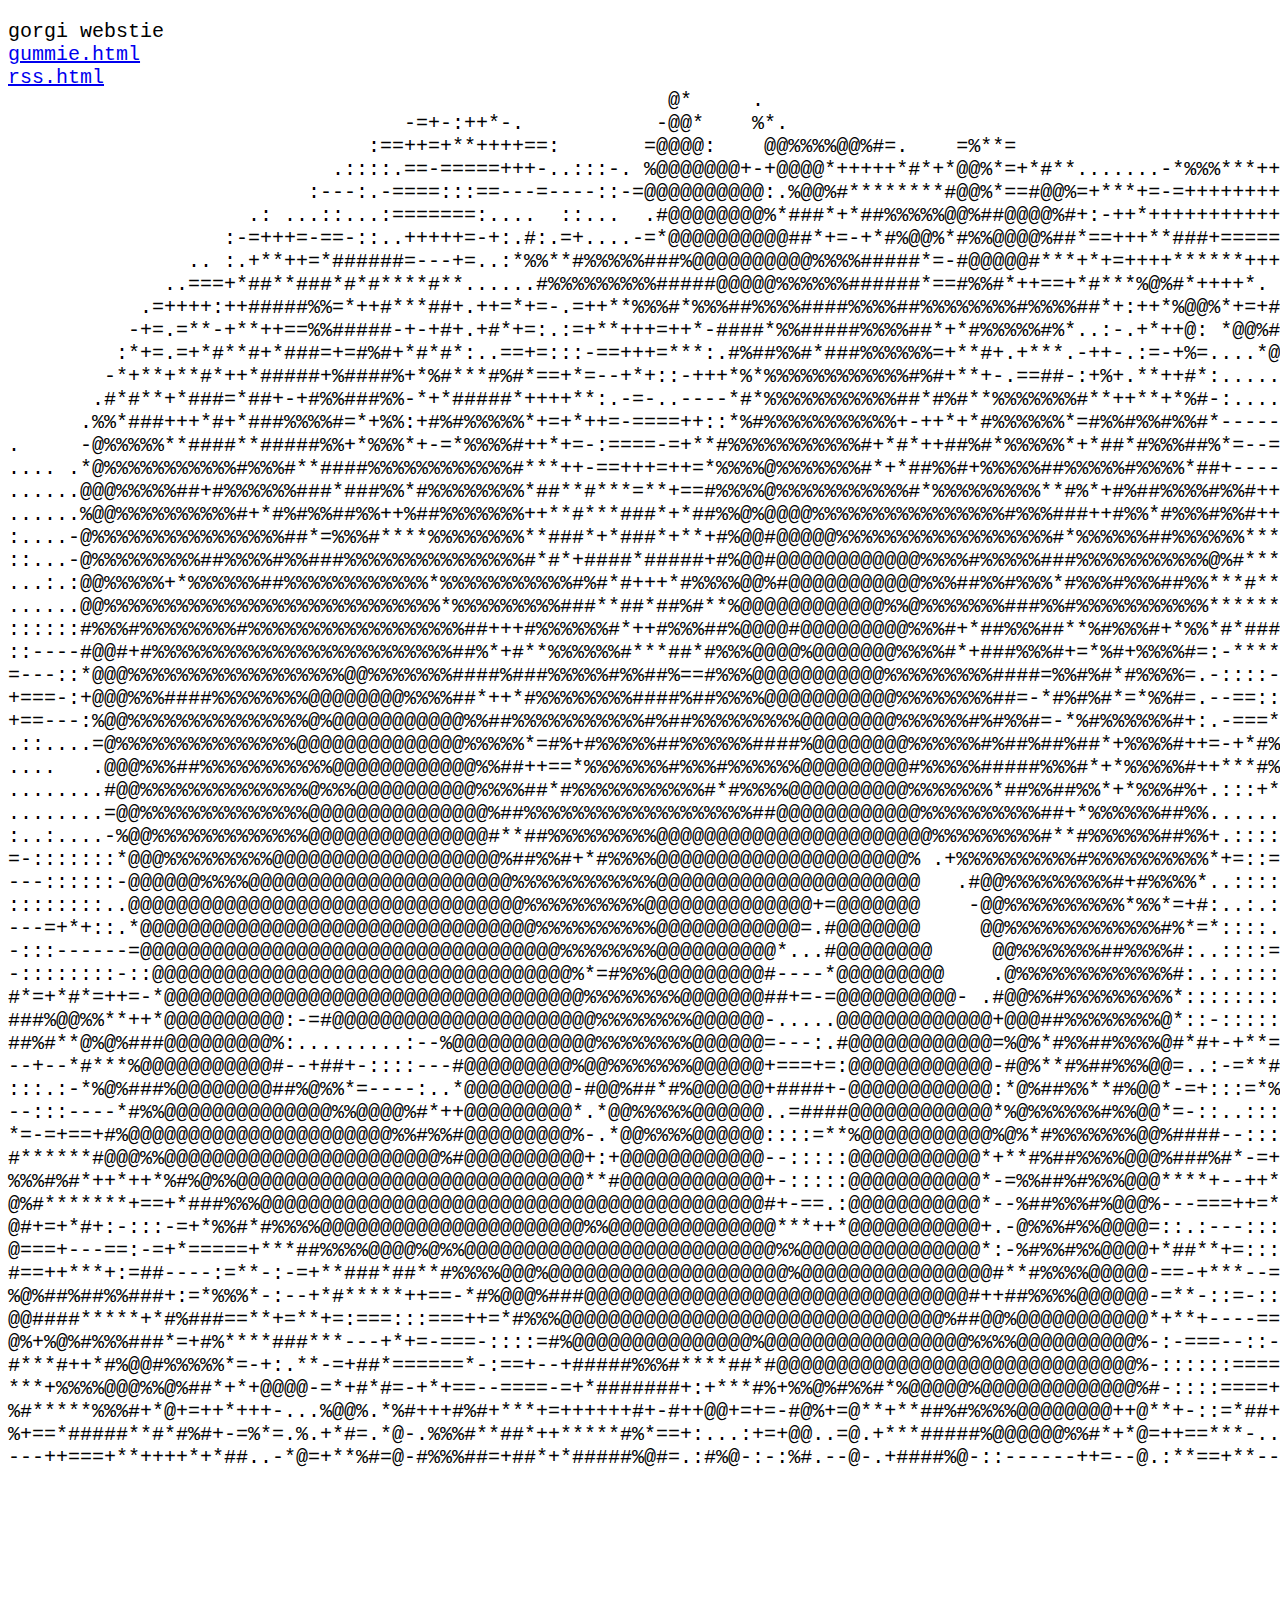
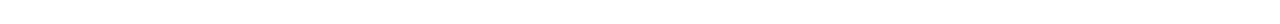
<file: index.html>
<!DOCTYPE html>
<html lang="en">
<head>
    <meta charset="UTF-8">
    <meta http-equiv="X-UA-Compatible" content="IE=edge">
    <meta name="viewport" content="width=device-width, initial-scale=1.0">
    <link rel="stylesheet" href="main.css">
    <title>gorig homepage</title>
</head>
<pre>
<span><a>gorgi webstie</a>                                                                                                                     </span>
<span><a href="gummie.html">gummie.html</a>                                                                                                                          </span>
<span><a href="rss.html">rss.html</a>                                                                                                                          </span>
<span>                                                       @*     .                                                                   </span>
<span>                                 -=+-:++*-.           -@@*    %*.                                               ..-+###*.         </span>
<span>                              :==++=+**++++==:       =@@@@:    @@%%%%@@%#=.    =%**=                      .:+*#**+==**#-          </span>
<span>                           .::::.==-=====+++-..:::-. %@@@@@@@+-+@@@@*+++++*#*+*@@%*=+*#**.......-*%%%***++********###+.           </span>
<span>                         :---:.-====:::==---=----::-=@@@@@@@@@@:.%@@%#********#@@%*==#@@%=+***+=-=+++++++++****+*+**.             </span>
<span>                    .: ...::...:=======:....  ::...  .#@@@@@@@@%*###*+*##%%%%%@@%##@@@@%#+:-++*+++++++++++====++++:           ....</span>
<span>                  :-=+++=-==-::..+++++=-+:.#:.=+....-=*@@@@@@@@@@##*+=-+*#%@@%*#%%@@@@%##*==+++**###+======++++++**##**+       .::</span>
<span>               .. :.+**++=*######=---+=..:*%%**#%%%%%###%@@@@@@@@@@%%%%#####*=-#@@@@@#***+*+=++++******++++**+*+******+-...:......</span>
<span>             ..===+*##**###*#*#****#**......#%%%%%%%%%#####@@@@@%%%%%%######*==#%%#*++==+*#***%@%#*++++*.      .........::...:::::</span>
<span>           .=++++:++#####%%=*++#***##+.++=*+=-.=++**%%%#*%%%##%%%%####%%%%##%%%%%%%%#%%%%##*+:++*%@@%*+=+##-.  .......:::::::::::-</span>
<span>          -+=.=**-+**++==%%#####-+-+#+.+#*+=:.:=+**+++=++*-####*%%#####%%%%##*+*#%%%%%#%*..:-.+*++@: *@@%####%#+-...:::::-::::::--</span>
<span>         :*+=.=+*#**#+*###=+=#%#+*#*#*:..==+=:::-==+++=***:.#%##%%#*###%%%%%%=+**#+.+***.-++-.:=-+%=....*@@@@@###**+=++=::----===+</span>
<span>        -*+**+**#*++*#####+%####%+*%#***#%#*==+*=--+*+::-+++*%*%%%%%%%%%%%%#%#+**+-.==##-:+%+.**++#*:.....:+@@@@@@%##+-::---==++==</span>
<span>       .#*#**+*###=*##+-+#%%###%%-*+*#####*++++**:.-=-..----*#*%%%%%%%%%%%##*#%#**%%%%%%%#**++**+*%#-:.......::..::::-:::-===+++==</span>
<span>      .%%*###+++*#+*###%%%%#=*+%%:+#%#%%%%%*+=+*++=-====++::*%#%%%%%%%%%%%+-++*+*#%%%%%%*=#%%#%%#%%#*------::---:::-----=+++++++++</span>
<span>.     -@%%%%%**####**#####%%+*%%%*+-=*%%%%#++*+=-:====-=+**#%%%%%%%%%%%#+*#*++##%#*%%%%%*+*##*#%%%##%*=--==----==--:::==++++++++++</span>
<span>.... .*@%%%%%%%%%%%#%%%#**####%%%%%%%%%%%%#***++-==+++=++=*%%%%@%%%%%%%#*+*##%%#+%%%%%##%%%%%#%%%%*##+------:-=========+++++++++++</span>
<span>......@@@%%%%%##+#%%%%%%###*###%%*#%%%%%%%%*##**#***=**+==#%%%%@%%%%%%%%%%%#*%%%%%%%%%**#%*+#%##%%%%#%%#++++++==========+++++++***</span>
<span>......%@@%%%%%%%%%%#+*#%#%%##%%++%##%%%%%%%++**#***###*+*##%%@%@@@@%%%%%%%%%%%%%%%%#%%%###++#%%*#%%%#%%#++**+==+====++++*++*+++***</span>
<span>:....-@%%%%%%%%%%%%%%%%##*=%%%#****%%%%%%%%**###*+*###*+**+#%@@#@@@@@%%%%%%%%%%%%%%%%%%#*%%%%%%##%%%%%%*******+===++***+++++*+****</span>
<span>::...-@%%%%%%%%%##%%%%#%%###%%%%%%%%%%%%%%%#*#*+####*#####+#%@@#@@@@@@@@@@@@%%%%#%%%%%###%%%%%%%%%%%@%#***********++****+****##%%#</span>
<span>...:.:@@%%%%%+*%%%%%%##%%%%%%%%%%%%*%%%%%%%%%%%#%#*#+++*#%%%%@@%#@@@@@@@@@@@%%%##%%#%%%*#%%%#%%%##%%***#**++++************#####%%#</span>
<span>......@@%%%%%%%%%%%%%%%%%%%%%%%%%%%%*%%%%%%%%%###**##*##%#**%@@@@@@@@@@@@%%@%%%%%%%###%%#%%%%%%%%%%%*****************####%%#****++</span>
<span>::::::#%%%#%%%%%%%%#%%%%%%%%%%%%%%%%%%##+++#%%%%%%#*++#%%%##%@@@@#@@@@@@@@@%%%#+*##%%%##**%#%%%#+*%%*#*####*+++*******###%%*==---:</span>
<span>::----#@@#+#%%%%%%%%%%%%%%%%%%%%%%%%%##%*+#**%%%%%%#***##*#%%%@@@@%@@@@@@@%%%%#*+###%%%#+=*%#+%%%%#=:-****#+=+*###**==*#***=======</span>
<span>=---::*@@@%%%%%%%%%%%%%%%%%%@@%%%%%%%####%###%%%%%#%%##%==#%%%@@@@@@@@@@@%%%%%%%%%####=%%#%#*#%%%%=.-::::-++++==+*%%==+++--======*</span>
<span>+===-:+@@@%%%####%%%%%%%%@@@@@@@@%%%%##*++*#%%%%%%%%####%##%%%%@@@@@@@@@@@%%%%%%%%##=-*#%#%#*=*%%#=.--==::=*#***+=+=-====-----**#%</span>
<span>+==---:%@@%%%%%%%%%%%%%%%@%@@@@@@@@@@@%%##%%%%%%%%%%%#%##%%%%%%%%%@@@@@@@@%%%%%%#%#%%#=-*%#%%%%%%#+:.-===***##%%#+::===-:::---*#@@</span>
<span>.::....=@%%%%%%%%%%%%%%%@@@@@@@@@@@@@@%%%%%*=#%+#%%%%%##%%%%%%####%@@@@@@@@%%%%%%#%##%##%##*+%%%%#++=-+*#%%%%%@%+=--==-:::::=*%@%%</span>
<span>....   .@@@%%%##%%%%%%%%%%%@@@@@@@@@@@@%%##++==*%%%%%%%#%%%#%%%%%%@@@@@@@@@#%%%%%#####%%%#*+*%%%%%#++***#%@@@@@@%+++****===--=*@@@</span>
<span>........#@@%%%%%%%%%%%%%%@%%%@@@@@@@@@@%%%%##*#%%%%%%%%%%%#*#%%%%@@@@@@@@@@%%%%%%%*##%%##%%*+*%%%#%+.:::+*+====+=--:::::::::::=*#@</span>
<span>........=@@%%%%%%%%%%%%%%@@@@@@@@@@@@@@@%##%%%%%%%%%%%%%%%%%%%##@@@@@@@@@@@@%%%%%%%%%%##+*%%%%%%##%%........::..::::::.::.::::::::</span>
<span>:..:....-%@@%%%%%%%%%%%%%@@@@@@@@@@@@@@@#**##%%%%%%%%%@@@@@@@@@@@@@@@@@@@@@@@%%%%%%%%%#**#%%%%%%##%%+.::::::.:::::.:::::::::::::::</span>
<span>=-:::::::*@@@%%%%%%%%%@@@@@@@@@@@@@@@@@@@%##%%#+*#%%%%@@@@@@@@@@@@@@@@@@@@@% .+%%%%%%%%%%#%%%%%%%%%%*+=::==::::::==+===-------::::</span>
<span>---::::::-@@@@@@%%%%@@@@@@@@@@@@@@@@@@@@@@%%%%%%%%%%%%@@@@@@@@@@@@@@@@@@@@@@   .#@@%%%%%%%%%#+#%%%%*..::::.:-:-=-==+***##****+++**</span>
<span>::::::::..@@@@@@@@@@@@@@@@@@@@@@@@@@@@@@@@@%%%%%%%%%%@@@@@@@@@@@@@@+=@@@@@@@    -@@%%%%%%%%%%*%%*=+#:..:.:-:..::::......::..::::::</span>
<span>---=+*+::.*@@@@@@@@@@@@@@@@@@@@@@@@@@@@@@@@@%%%%%%%%%%@@@@@@@@@@@@=.#@@@@@@@     @@%%%%%%%%%%%%%#%*=*::::.::::::::::---:::-=-:::::</span>
<span>-:::------=@@@@@@@@@@@@@@@@@@@@@@@@@@@@@@@@@@@%%%%%%%%@@@@@@@@@@*...#@@@@@@@@     @@%%%%%%%##%%%%#:..::::=+=*+=+++=-:=#+::::::.:::</span>
<span>-::::::::-::@@@@@@@@@@@@@@@@@@@@@@@@@@@@@@@@@@@%*=#%%%@@@@@@@@@#----*@@@@@@@@@    .@%%%%%%%%%%%%%#:.:.:::::::::::::::..::::::-++=:</span>
<span>#*=+*#*=++=-*@@@@@@@@@@@@@@@@@@@@@@@@@@@@@@@@@@@%%%%%%%%@@@@@@@##+=-=@@@@@@@@@@- .#@@%%#%%%%%%%%%*:::::::::=+-:::::::::----::::-::</span>
<span>###%@@%%**++*@@@@@@@@@@:-=#@@@@@@@@@@@@@@@@@@@@@@%%%%%%%%@@@@@@-.....@@@@@@@@@@@@@+@@@##%%%%%%%%@*::-:::::::::::::::::::-::::::--:</span>
<span>##%#**@%@%###@@@@@@@@@%:.........:--%@@@@@@@@@@@@%%%%%%%%@@@@@@=---:.#@@@@@@@@@@@@=%@%*#%%##%%%%@#*#+-+**=-::::-=-::::---::-::::-:</span>
<span>--+--*#***%@@@@@@@@@@@#--+##+-::::---#@@@@@@@@@%@@%%%%%%%@@@@@@+===+=:@@@@@@@@@@@@-#@%**#%##%%%@@=..:-=**#+---=*+--++++++=:--=+--+</span>
<span>:::.:-*%@%###%@@@@@@@@##%@%%*=----:..*@@@@@@@@@-#@@%##*#%@@@@@@+####+-@@@@@@@@@@@@:*@%##%%**#%@@*-=+:::=*%#-::----+##-:=++=:-::=#+</span>
<span>--:::----*#%%@@@@@@@@@@@@@@%%@@@@%#*++@@@@@@@@@*.*@@%%%%%@@@@@@..=####@@@@@@@@@@@@*%@%%%%%%#%%@@*=-::..:::..:--===:.::::.....:::.:</span>
<span>*=-=+==+#%@@@@@@@@@@@@@@@@@@@@@@%%#%%#@@@@@@@@@%-.*@@%%%%@@@@@@::::=**%@@@@@@@@@@@%@%*#%%%%%%%@@%####--:::---=++=---::-++::...::::</span>
<span>#******#@@@%%@@@@@@@@@@@@@@@@@@@@@@@%#@@@@@@@@@@+:+@@@@@@@@@@@@--:::::@@@@@@@@@@@*+**#%##%%%%@@@%###%#*-=+++++**+::::-++++==**####</span>
<span>%%%#%#*++*++*%#%@%%@@@@@@@@@@@@@@@@@@@@@@@@@@@@@**#@@@@@@@@@@@@+-:::::@@@@@@@@@@@*-=%%##%#%%%@@@****+--++*****-.-+==*##-:=+*#**+++</span>
<span>@%#*******+==+*###%%%@@@@@@@@@@@@@@@@@@@@@@@@@@@@@@@@@@@@@@@@@@#+-==.:@@@@@@@@@@@*--%##%%%#%@@@%---===++=*#%#%%*=-=*%@%*=#%%#*####</span>
<span>@#+=+*#+:-:::-=+*%%#*#%%%%@@@@@@@@@@@@@@@@@@@@@@%%@@@@@@@@@@@@@@***++*@@@@@@@@@@@+.-@%%%#%%@@@@=::.:---:::#**##**###*+++*#**+:+##=</span>
<span>@===+---==:-=+*=====+***##%%%%@@@@%@%%@@@@@@@@@@@@@@@@@@@@@@@@@@%%@@@@@@@@@@@@@@@*:-%#%%#%%@@@@+*##**+=:::--::++**=:=--===+-::#*++</span>
<span>#==++***+:=##----:=**-:-=+**###*##**#%%%%@@@%@@@@@@@@@@@@@@@@@@@@%@@@@@@@@@@@@@@@@#**#%%%%@@@@@-==-+***--=+=:::::::::==--:::--:..:</span>
<span>%@%##%##%%###+:=*%%%*-:--+*#*****++==-*#%@@@%###@@@@@@@@@@@@@@@@@@@@@@@@@@@@@@@@#++##%%%%@@@@@@-=**-::=-:::::::--=====++-:::::.:::</span>
<span>@@####*****+*#%###==**+=**+=:===:::===++=*#%%%@@@@@@@@@@@@@@@@@@@@@@@@@@@@@@@@%##@@%@@@@@@@@@@@*+**+----======+++##=-::::====-::::</span>
<span>@%+%@%#%%%###*=+#%****###***---+*+=-===-::::=#%@@@@@@@@@@@@@@@%@@@@@@@@@@@@@@@@@%%%%@@@@@@@@@@%-:-===--::-==+++++*::=======+++++++</span>
<span>#***#++*#%@@#%%%%%*=-+:.**-=+##*======*-:==+--+#####%%%#****##*#@@@@@@@@@@@@@@@@@@@@@@@@@@@@@@%-::::::====*#####*=+##***+::+*##*++</span>
<span>***+%%%%@@@%%@%##*+*+@@@@-=*+#*#=-+*+==--====-=+*#######+:+***#%+%%@%#%%#*%@@@@@%@@@@@@@@@@@@@%#-::::====+#%@%%%%###%%@@@#+=+#+===</span>
<span>%#*****%%%#+*@+=++*+++-...%@@%.*%#+++#%#+***+=++++++#+-#++@@+=+=-#@%+=@**+**##%#%%%%@@@@@@@@++@**+-::=*##++#@@%@@%*#@@@@@@%%%@@@%#</span>
<span>%+==*#####**#*#%#+-=%*=.%.+*#=.*@-.%%%#**##*++*****#%*==+:...:+=+@@..=@.+***#####%@@@@@@%%#*+*@=++==***-...+@@@@@@%%%@@@%%%#%%%#%%</span>
<span>---++===+**++++*+*##..-*@=+**%#=@-#%%%##=+##*+*#####%@#=.:#%@-:-:%#.--@-.+####%@-::------++=--@.:**==+**--::::::::-=-..=#:.:=-+#%%</span>
<span>                                                                                                                                  </span>
<span>                                                                                                                                  </span>
<span>                                                                                                                                  </span>
</pre>
</html>
</file>
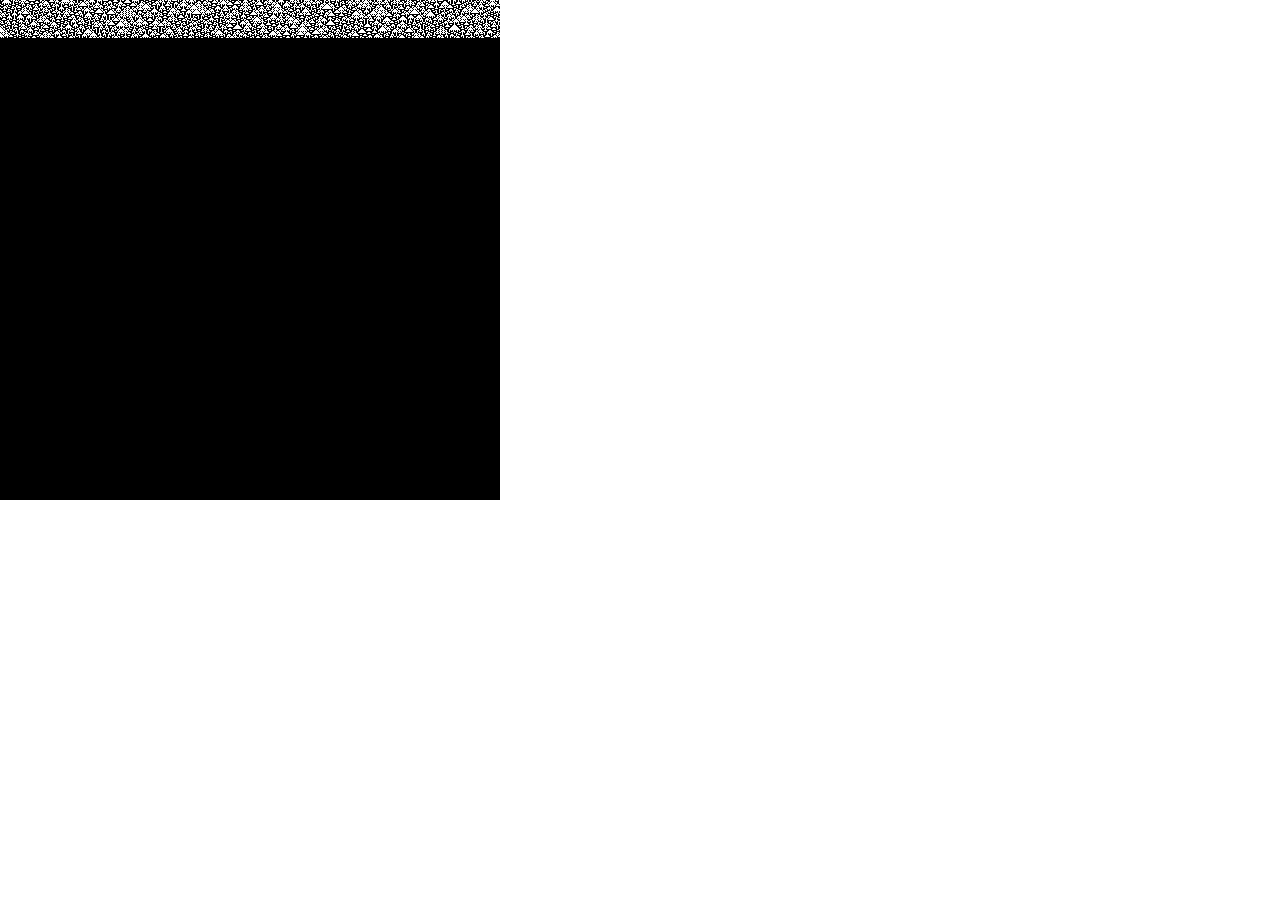
<file: atoumata/index.html>
<!DOCTYPE html>
<html lang="en">
  <head>
    <meta charset="utf-8" />
    <meta name="viewport" content="width=device-width, initial-scale=1.0">

    <title>Sketch</title>

    <link rel="stylesheet" type="text/css" href="style.css">

    <script src="libraries/p5.min.js"></script>
    <script src="libraries/p5.sound.min.js"></script>
  </head>

  <body>
    <script src="sketch.js"></script>
  </body>
</html>
</file>
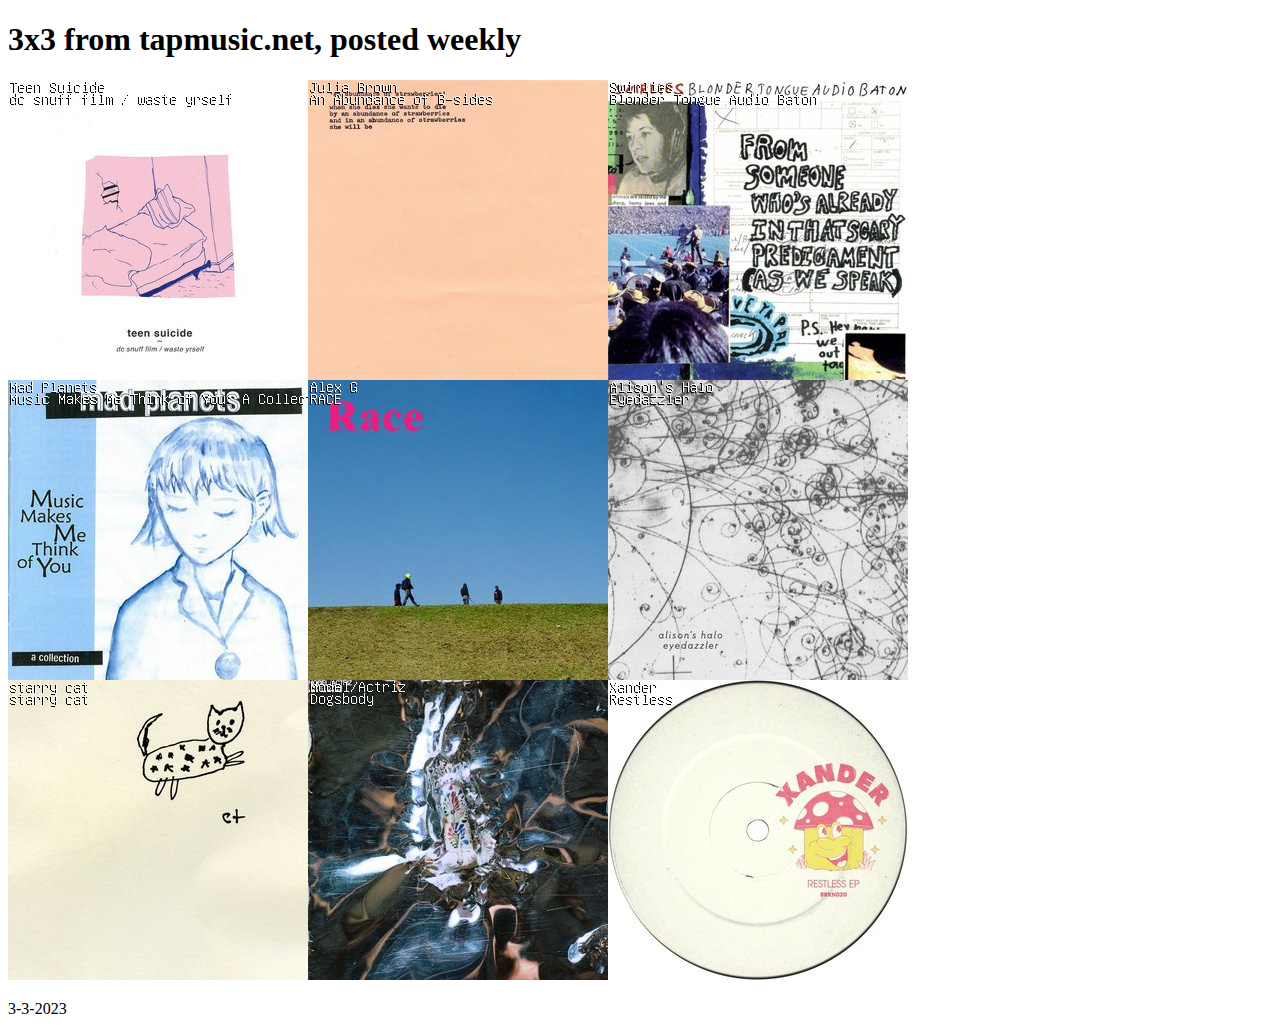
<file: 3by3.html>
<!DOCTYPE html>
<html lang="en" >

<head>
    <meta charset="UTF-8">
    <meta http-equiv="X-UA-Compatible" content="IE=edge">
    <meta name="viewport" content="width=device-width, initial-scale=1.0">
    <title>art blog thing</title>
</head>
<h1 >
    3x3 from tapmusic.net, posted weekly
</h1>
<img src="src\3by3\3323.jpg"><p>3-3-2023</p>

</html>
</file>
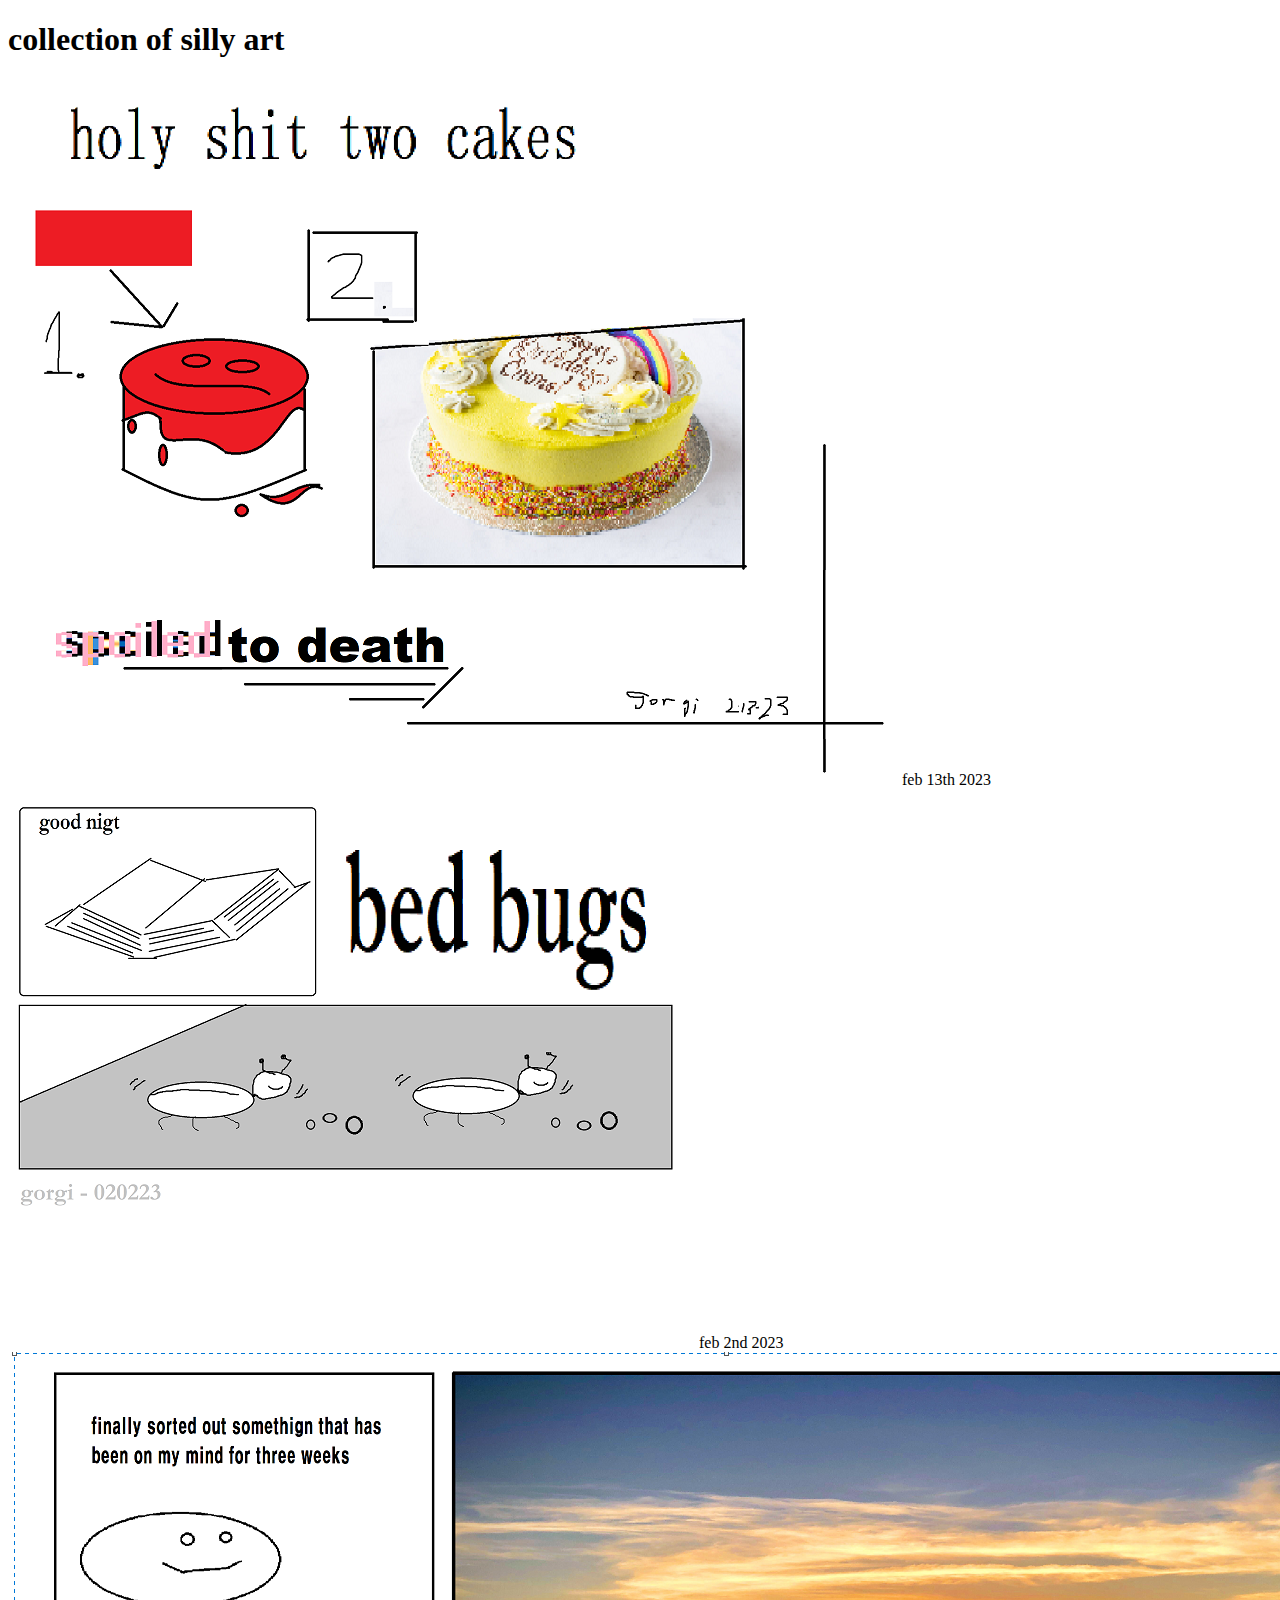
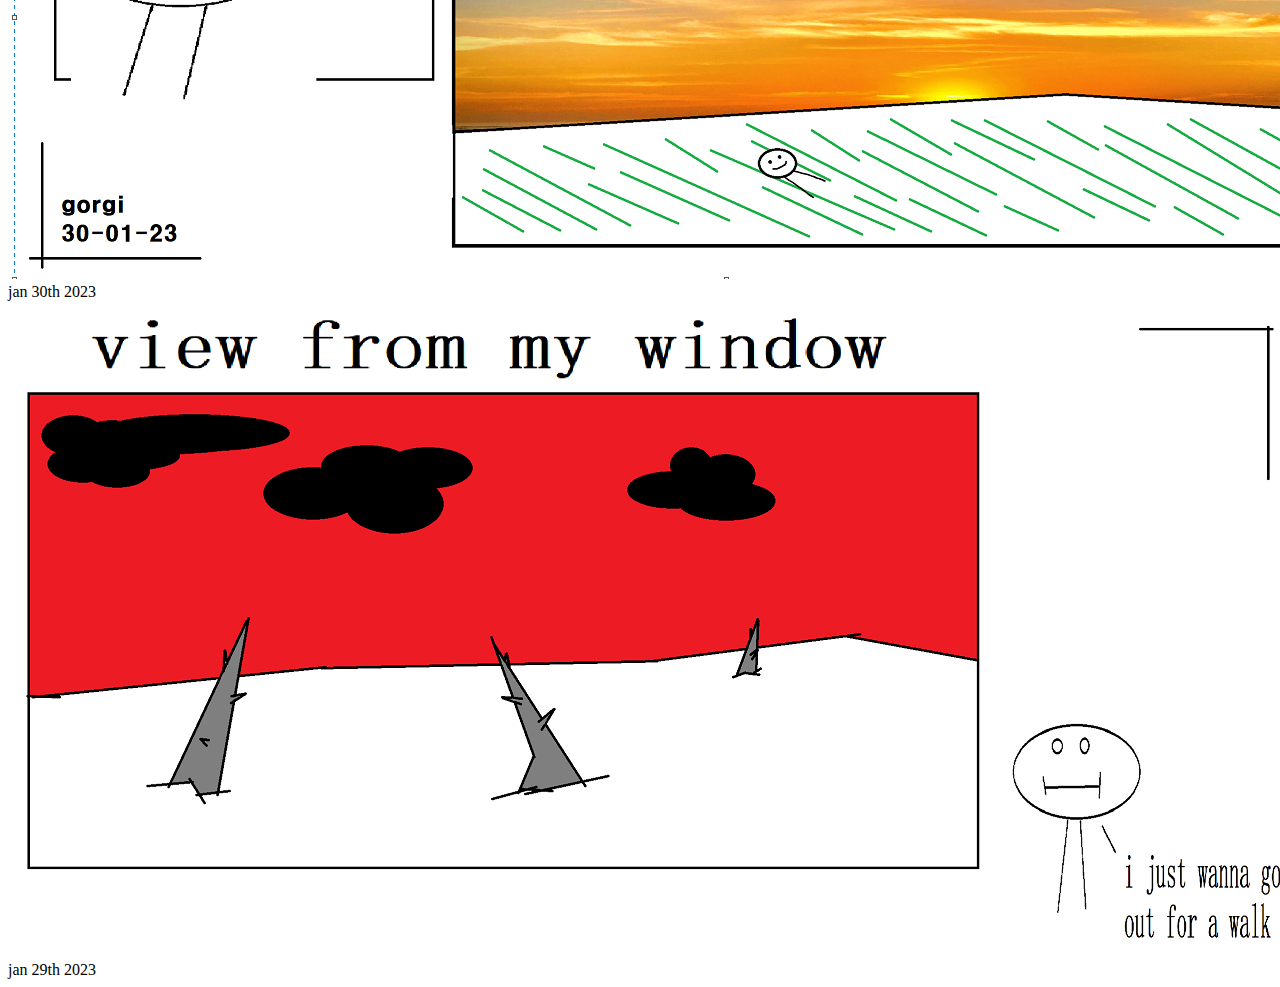
<file: artblog.html>
<!DOCTYPE html>
<html lang="en" >

<head>
    <meta charset="UTF-8">
    <meta http-equiv="X-UA-Compatible" content="IE=edge">
    <meta name="viewport" content="width=device-width, initial-scale=1.0">
    <title>art blog thing</title>
</head>
<h1 >
    collection of silly art
</h1>
<body><img src="src/artblog/two cakes.png"> feb 13th 2023</body>
<body><img src="src/artblog/bedbugs.png"> feb 2nd 2023</body>
<body><img src="src/artblog/jan 30.PNG"> jan 30th 2023</body>
<body><img src="src/artblog/snow.png"> jan 29th 2023</body>

</html>
</file>
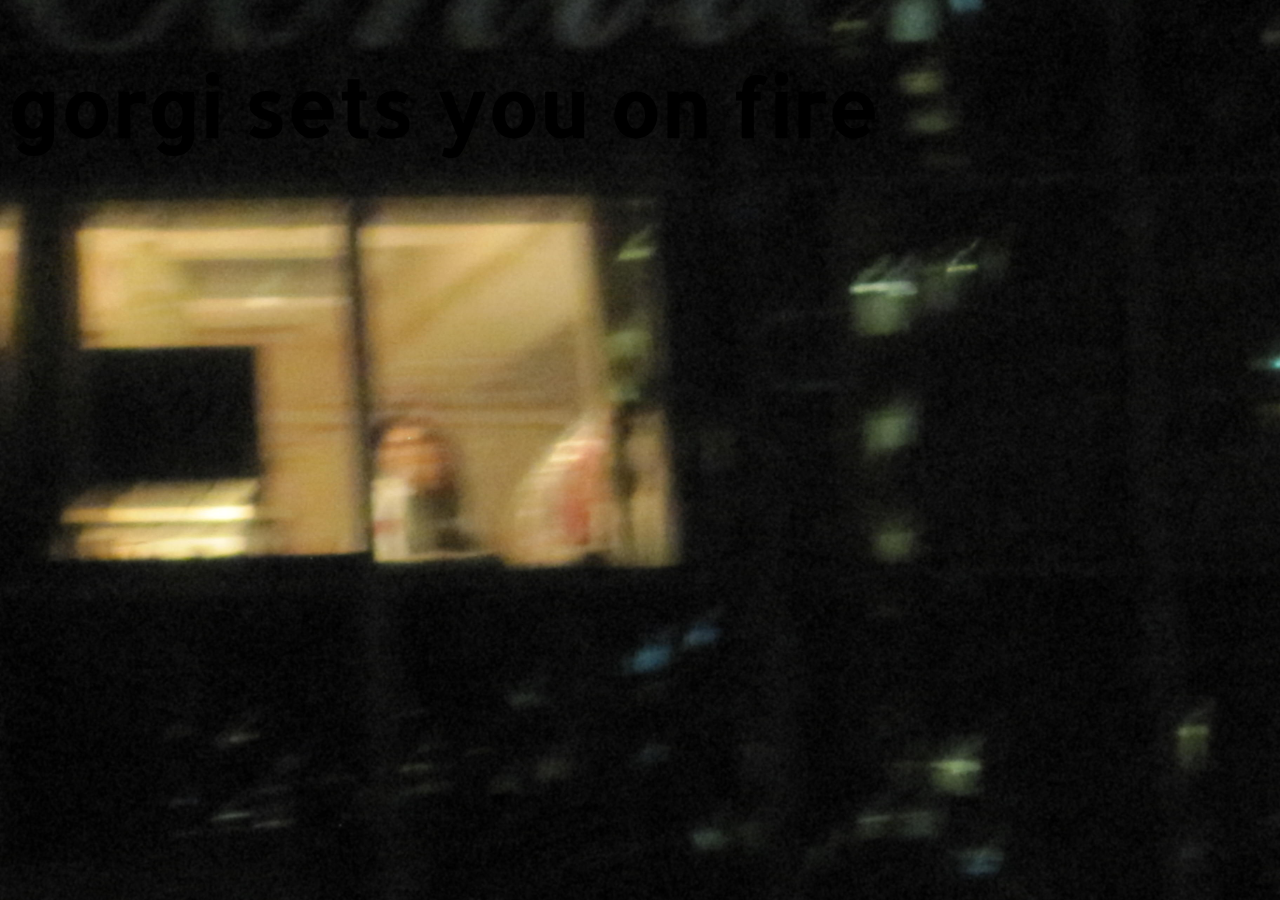
<file: gorgi.html>
<!DOCTYPE html>
<html lang="en" style="background-image: url('src/gorgibkg.jpg');background-attachment: scroll;background-repeat: no-repeat;
background-position: left top; background-size: 100%;">
<link href='https://fonts.googleapis.com/css?family=Allerta' rel='stylesheet'>
<head>
    <meta charset="UTF-8">
    <meta http-equiv="X-UA-Compatible" content="IE=edge">
    <meta name="viewport" content="width=device-width, initial-scale=1.0">
    <link rel="stylesheet" href="gorgi.css">
    <title>gorgi's ontological proof</title>
</head>
<h1 >
    gorgi sets you on fire
</h1>
</html>
</file>
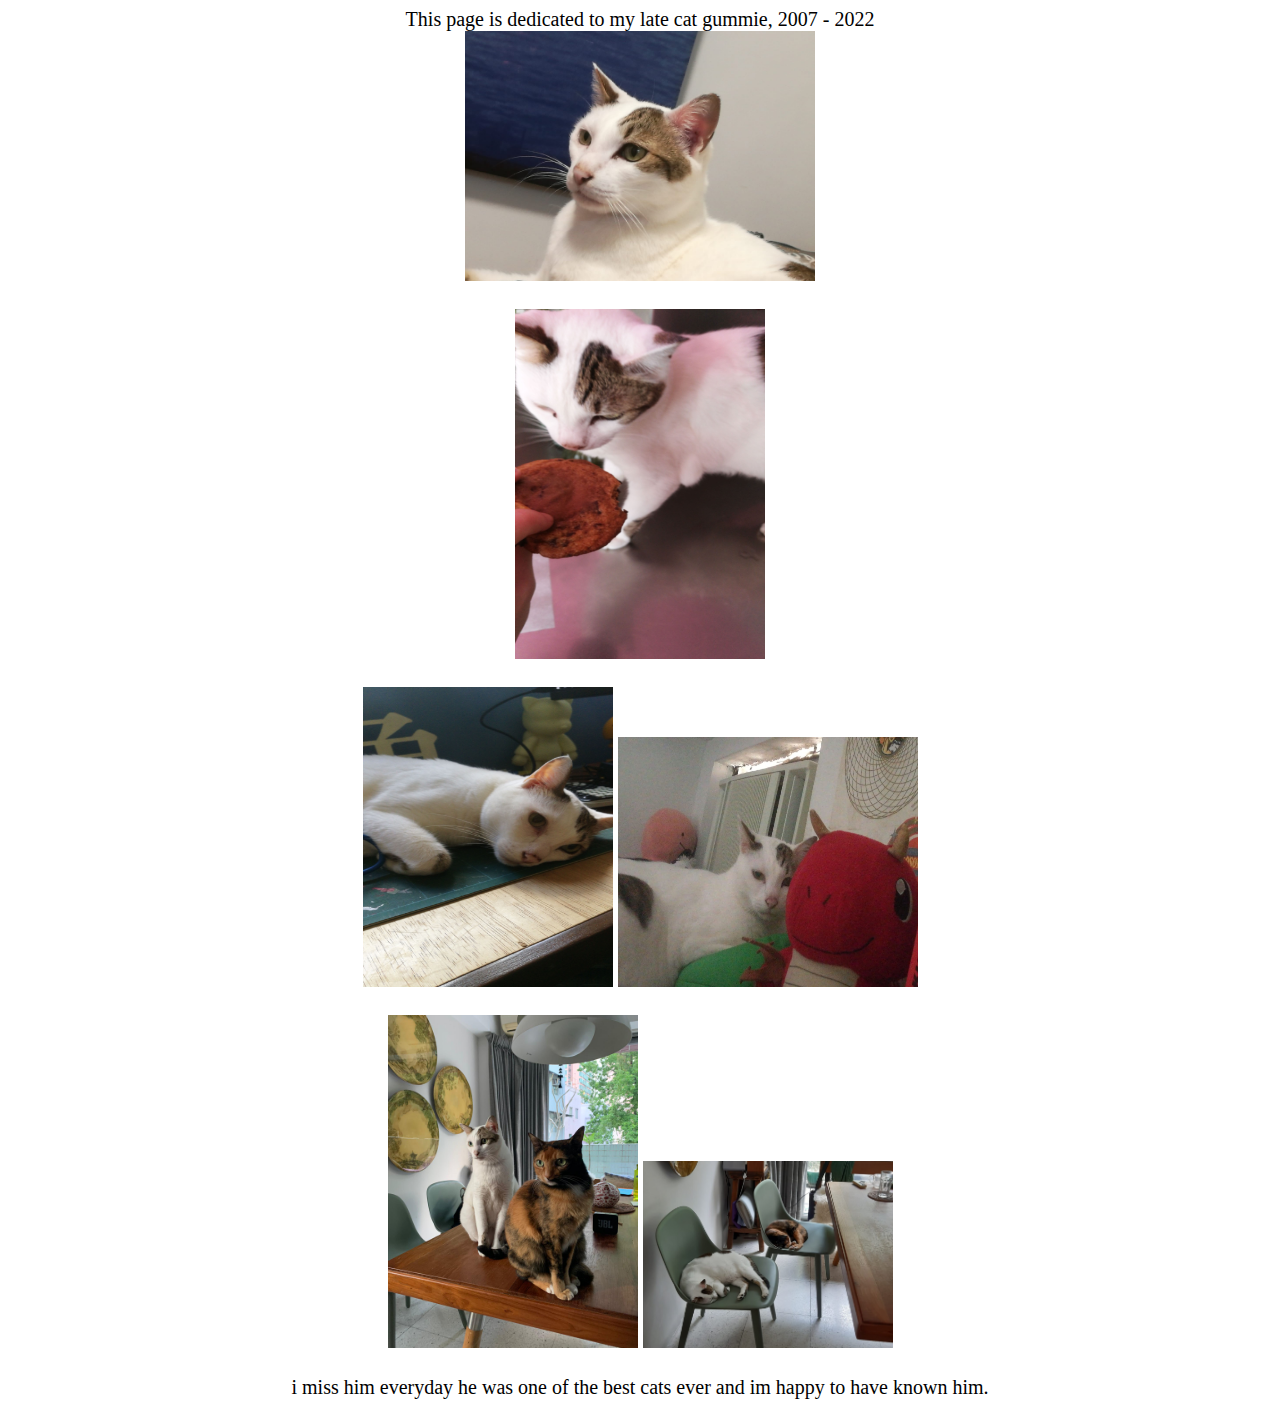
<file: gummie.html>
<!DOCTYPE html>
<html lang="en">
<head>
    <meta charset="UTF-8">
    <meta http-equiv="X-UA-Compatible" content="IE=edge">
    <meta name="viewport" content="width=device-width, initial-scale=1.0">
    <link rel="stylesheet" href="main.css">
    <title>gummies page</title>
</head>
<thead>
    This page is dedicated to my late cat gummie, 2007 - 2022    
</thead>
<br>
<img src="src/gummie/gummie sharp.jpg" style="width:350px;height:250px;">

<br>

<body>
    <br>
    <img src="src/gummie/gummie cookie.jpeg" style="width:250px;height:350px;">
    <br>
    <br>
    <img src="src/gummie/gummie lay.jpeg" style="width:250px;height:300px;">
    
    <img src="src/gummie/gummie plush.jpg" style="width:300px;height:250px;">
    <br>
    <br>

    <img src="src/gummie/gummie n leia.jpg" style="width:250px;height:350; ">
    <img src="src/gummie/gummie leia sleep.jpg" style="width:250px;height:350; ">
    <br>
    <br>
    i miss him everyday he was one of the best cats ever and im happy to have known him.
</body>
</file>
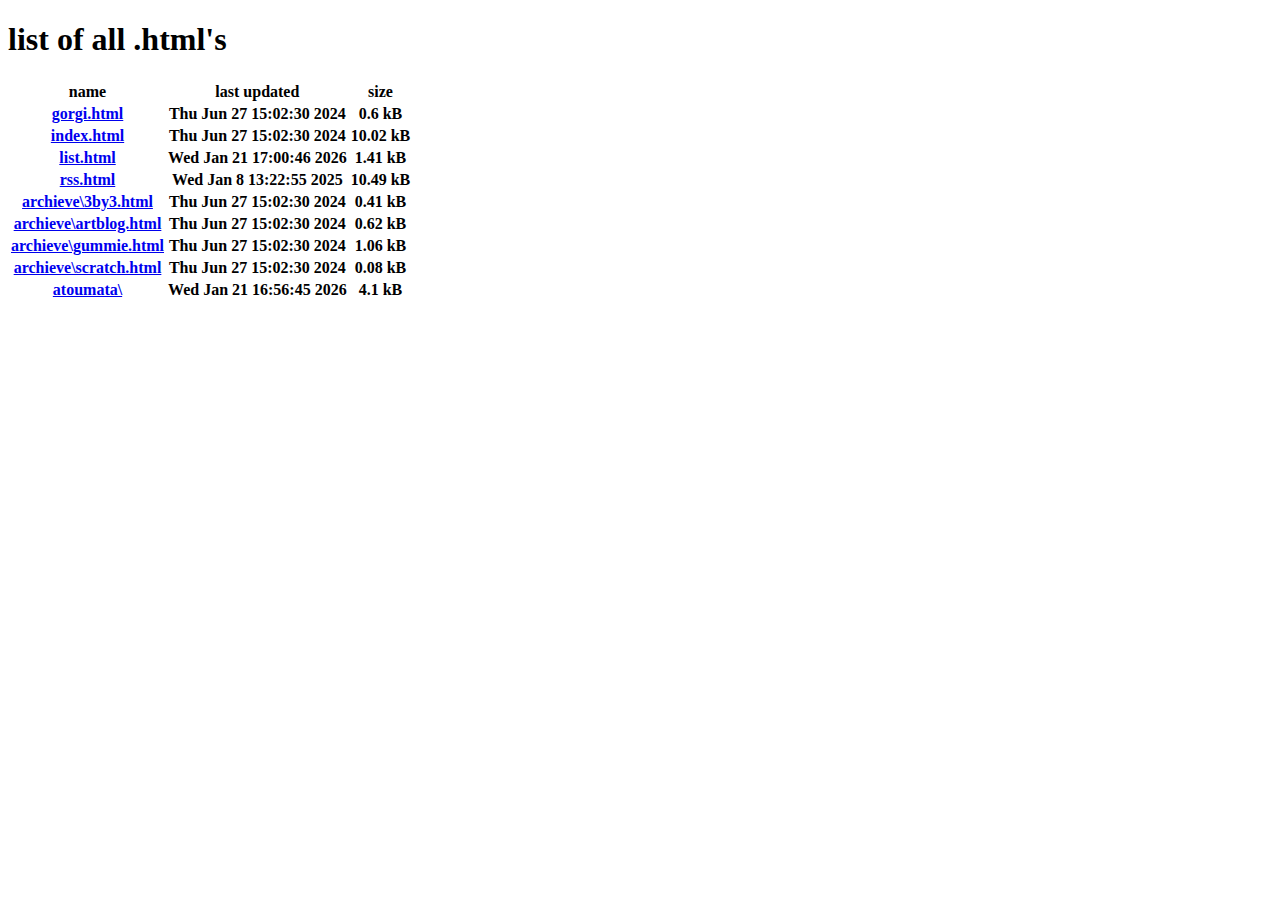
<file: list.html>
<!DOCTYPE html>
<html lang="en">
<head>
    <meta charset="UTF-8">
    <meta http-equiv="X-UA-Compatible" content="IE=edge">
    <meta name="viewport" content="width=device-width, initial-scale=1.0">
    <title>spleg.de</title>
</head>
<h1> list of all .html's</h1>
<table>
    <tr>
        <th>name</th>
        <th>last updated</th>
        <th>size</th>
    </tr>
<tr><th><a href= " gorgi.html">gorgi.html</a></th><th>Thu Jun 27 15:02:30 2024</th><th>0.6 kB</th></tr><tr><th><a href= " index.html">index.html</a></th><th>Thu Jun 27 15:02:30 2024</th><th>10.02 kB</th></tr><tr><th><a href= " list.html">list.html</a></th><th>Wed Jan 21 17:00:46 2026</th><th>1.41 kB</th></tr><tr><th><a href= " rss.html">rss.html</a></th><th>Wed Jan  8 13:22:55 2025</th><th>10.49 kB</th></tr><tr><th><a href= " archieve\3by3.html">archieve\3by3.html</a></th><th>Thu Jun 27 15:02:30 2024</th><th>0.41 kB</th></tr><tr><th><a href= " archieve\artblog.html">archieve\artblog.html</a></th><th>Thu Jun 27 15:02:30 2024</th><th>0.62 kB</th></tr><tr><th><a href= " archieve\gummie.html">archieve\gummie.html</a></th><th>Thu Jun 27 15:02:30 2024</th><th>1.06 kB</th></tr><tr><th><a href= " archieve\scratch.html">archieve\scratch.html</a></th><th>Thu Jun 27 15:02:30 2024</th><th>0.08 kB</th></tr><tr><th><a href= " atoumata\index.html">atoumata\</a></th><th>Wed Jan 21 16:56:45 2026</th><th>4.1 kB</th></tr></table>
</file>
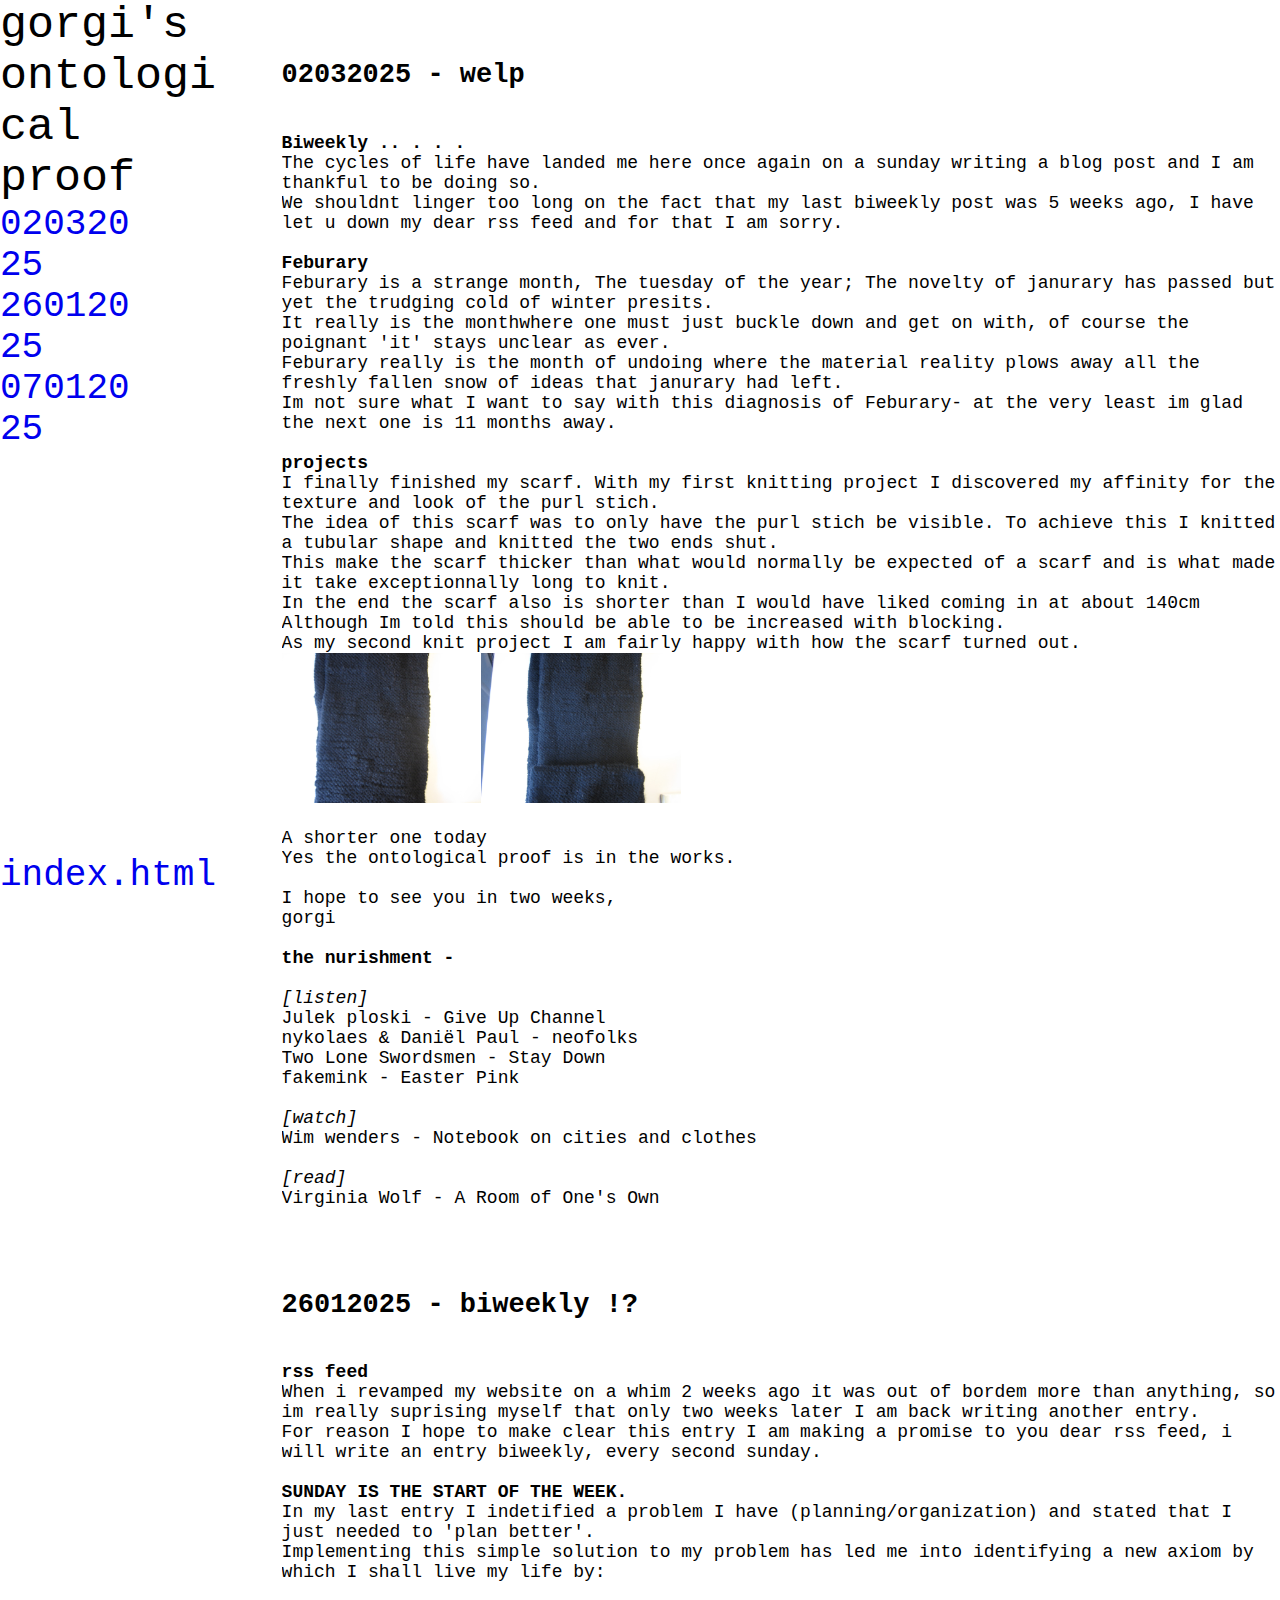
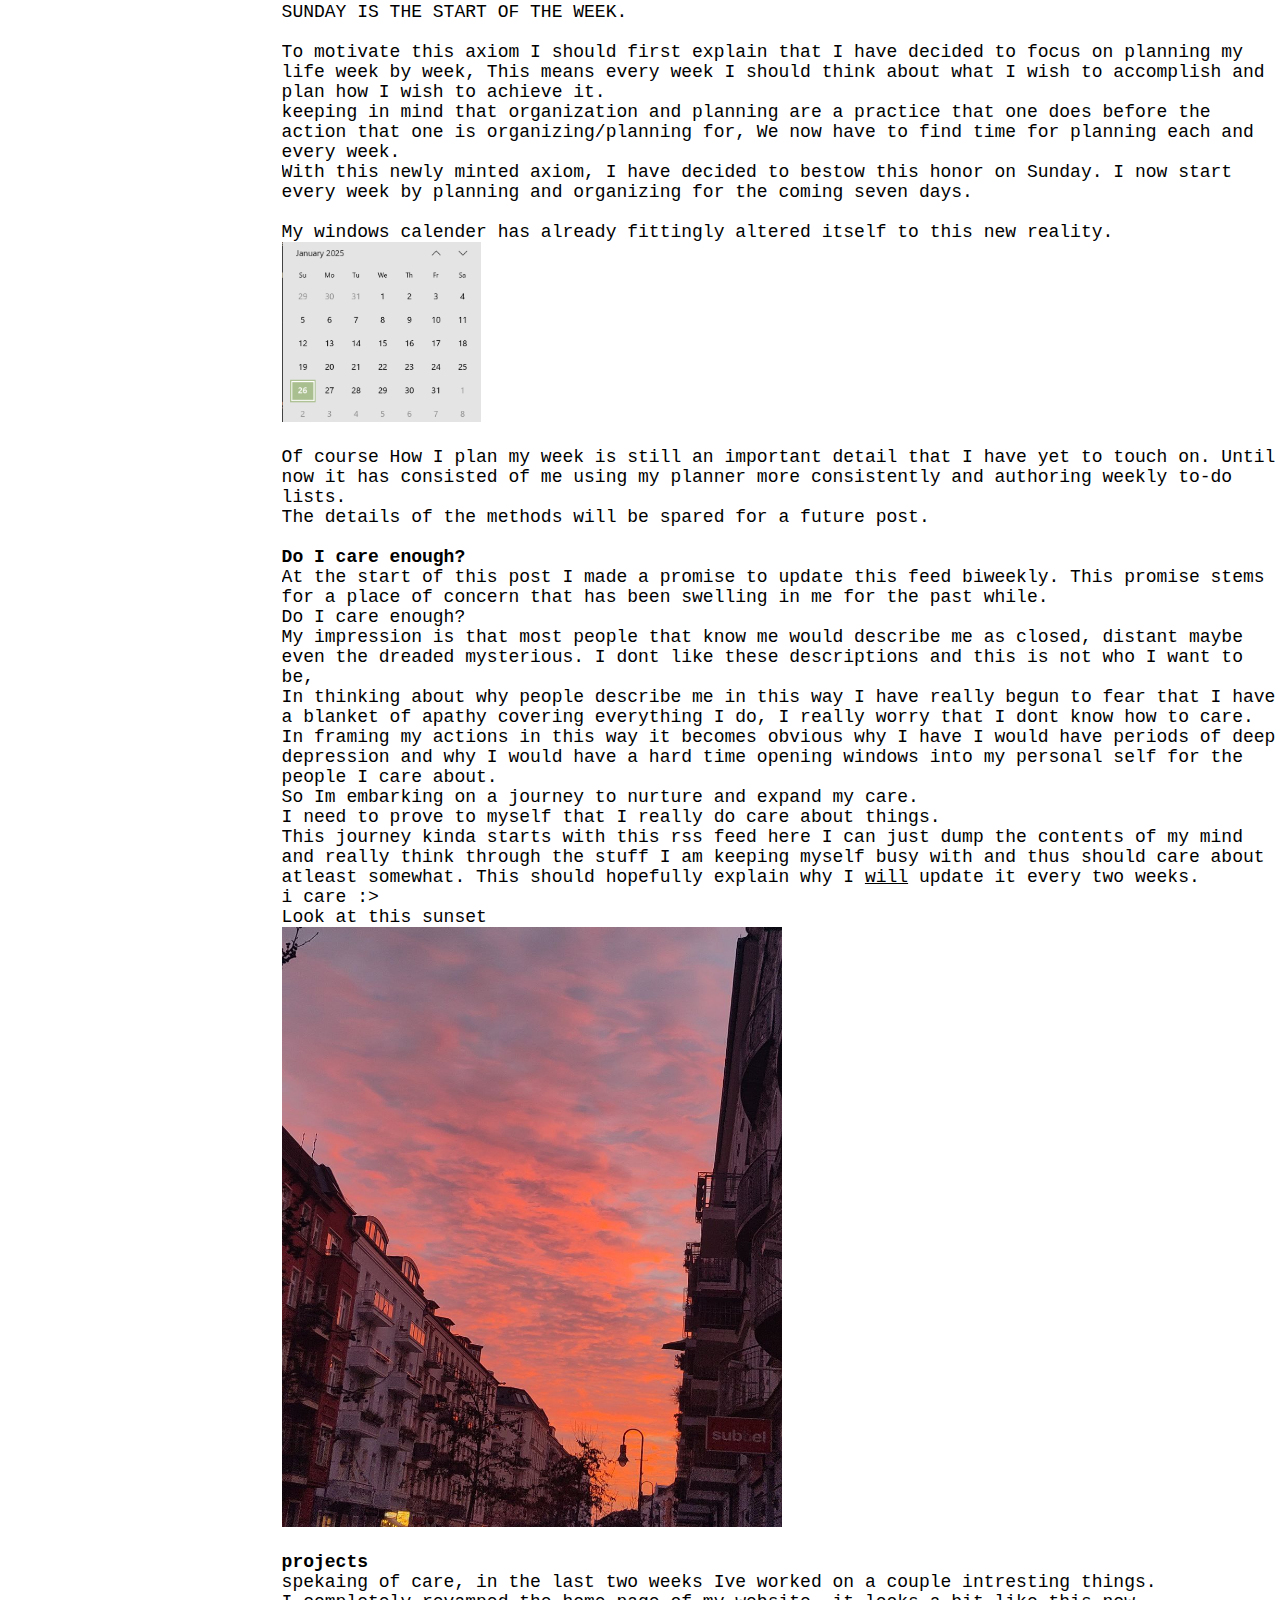
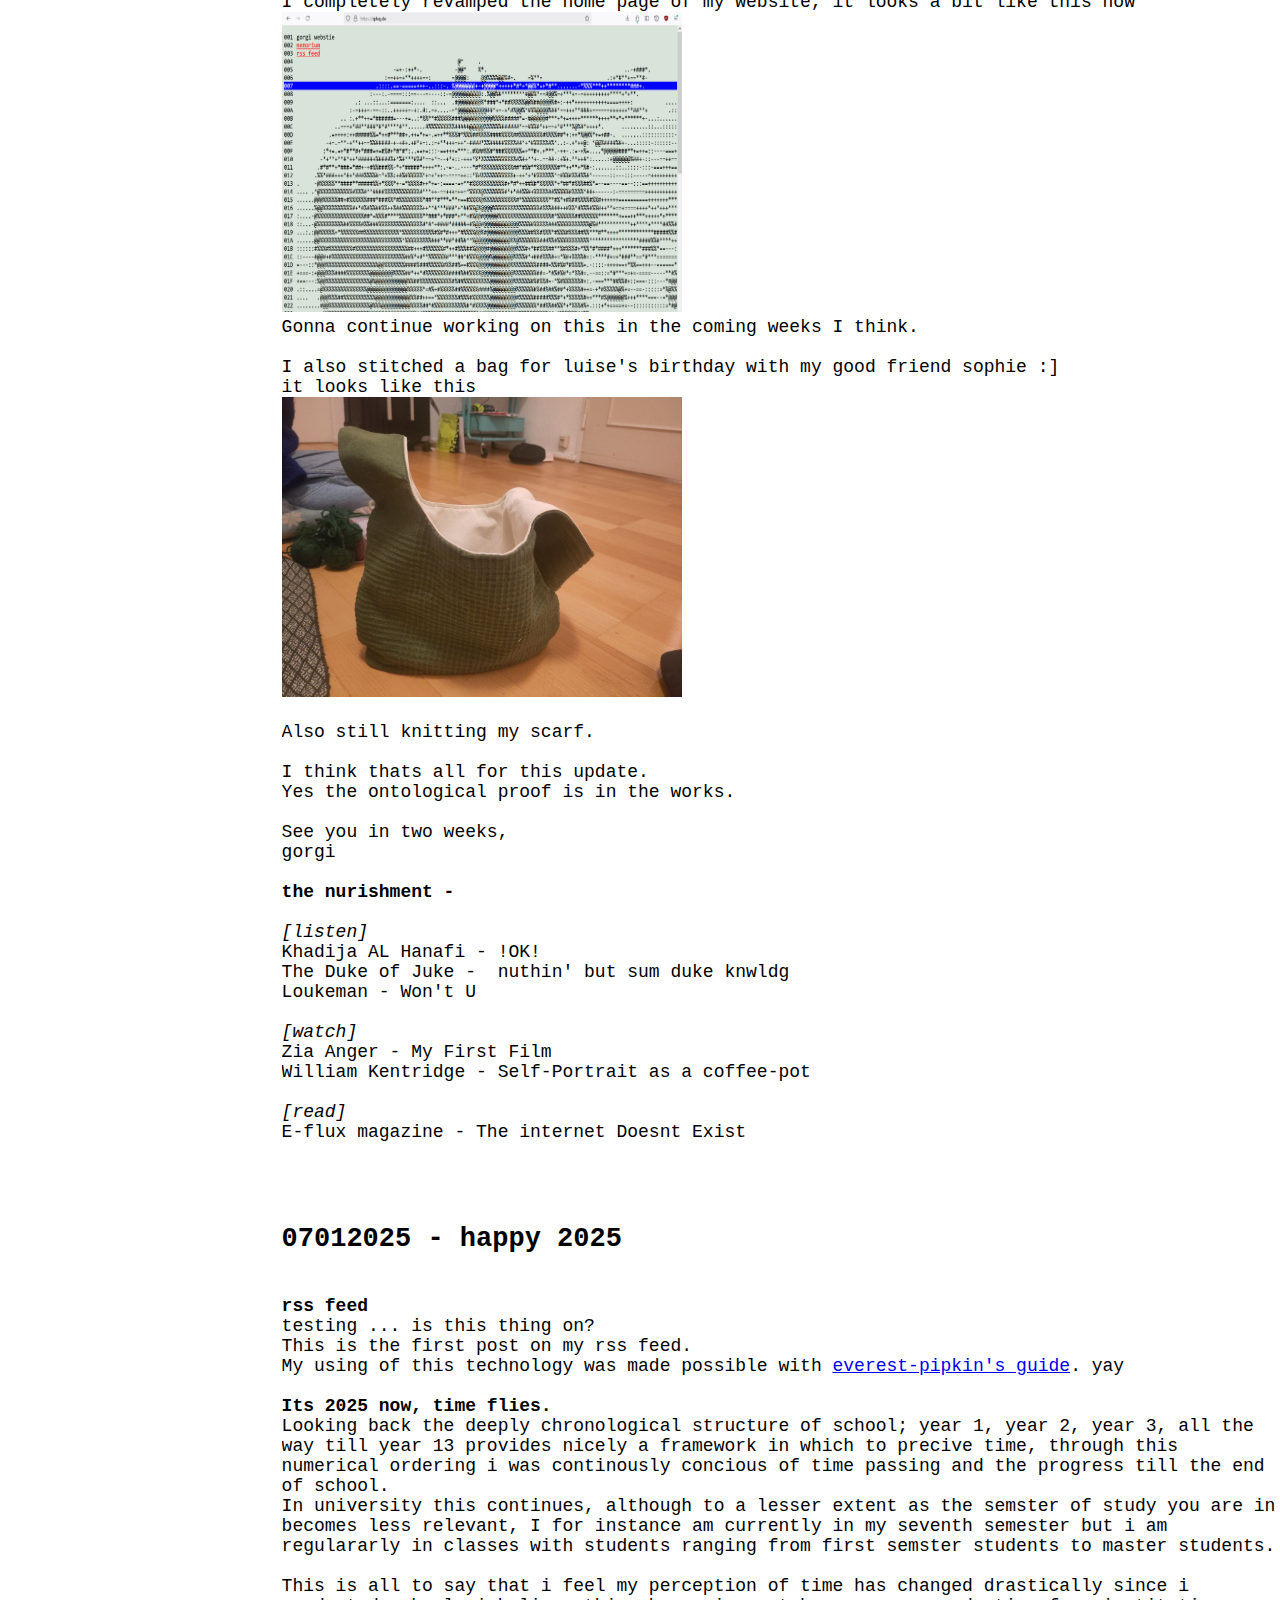
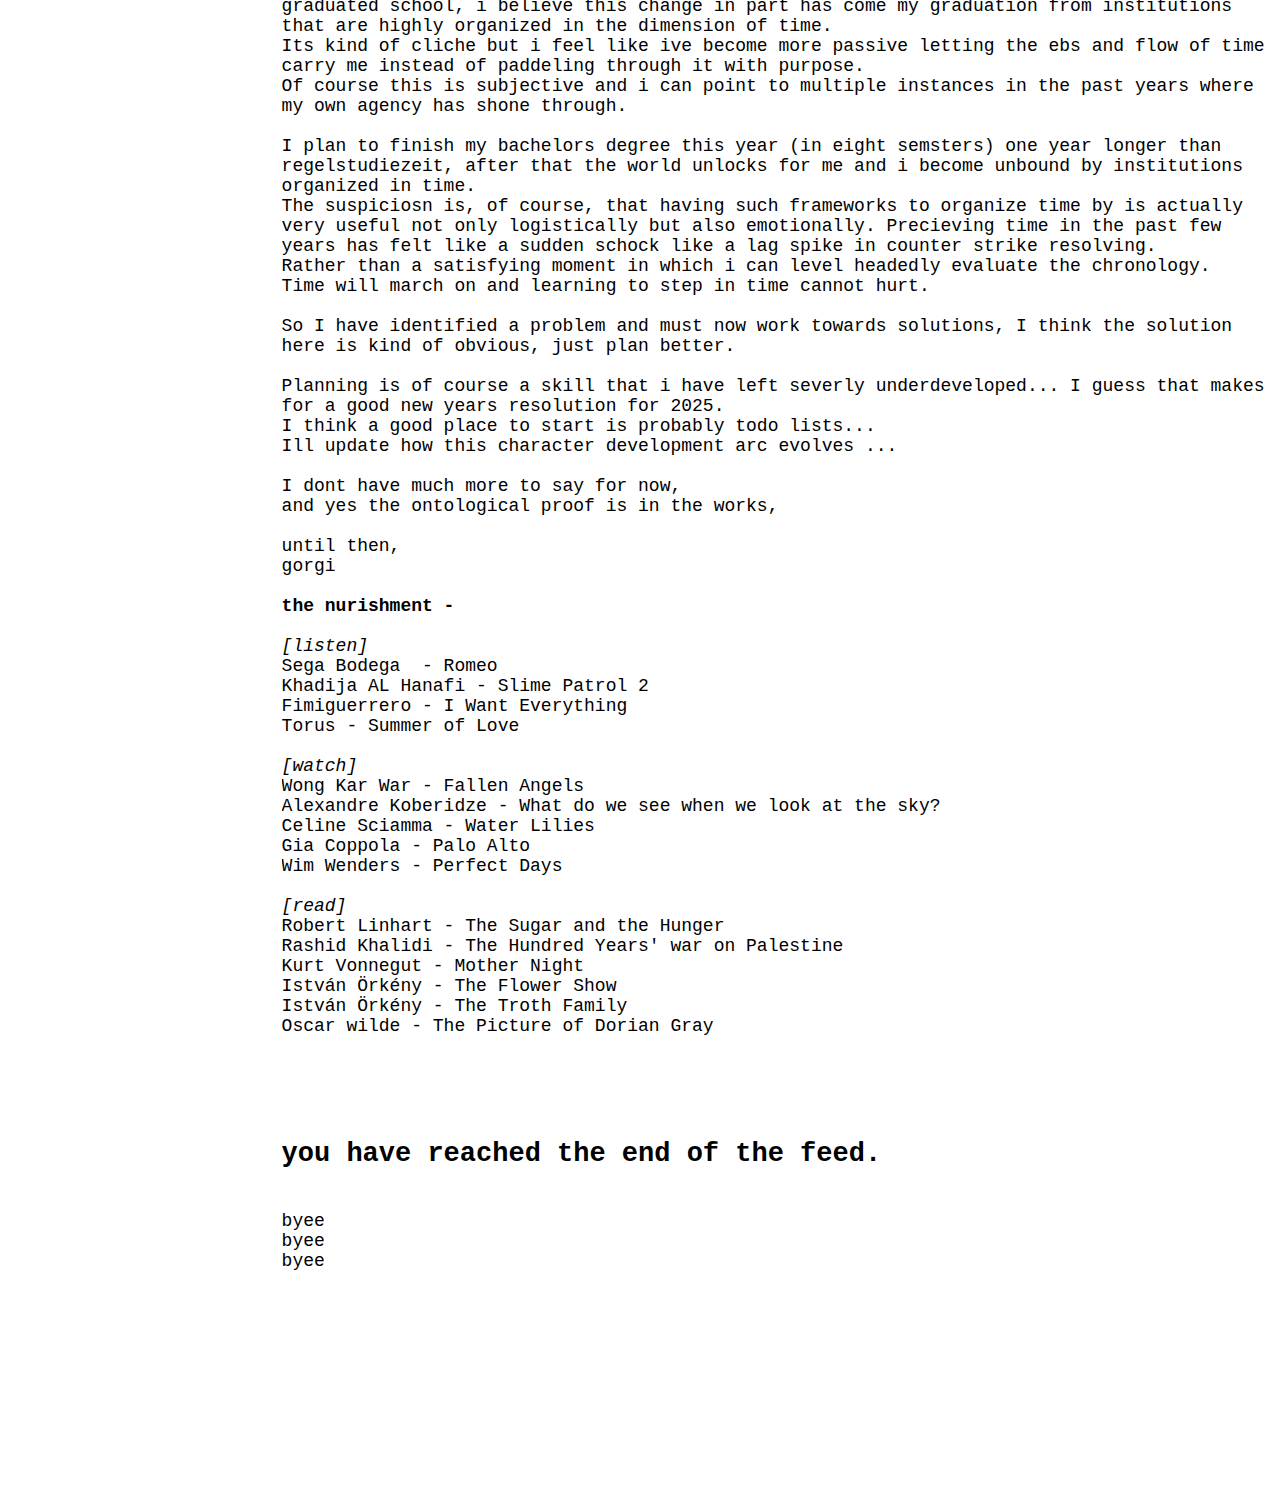
<file: rss.html>
<!DOCTYPE html>
<meta charset="utf-8">
<meta name="viewport" content="width=device-width,height=device-height,initial-scale=1.0"/>
    <head>
        <link rel="stylesheet" href="rss.css">
        <link rel="alternate" type="application/rss+xml" title="RSS Feed" href="/rss.xml">
    </head>
<body>
        <section class = "sidenav">
            <section class="upper">
                <div ><p1>gorgi's ontological proof</p1></div>
                <!-- <div><a href="#anx"><span class="date">date</span><span class="thing">title</span></a></div> -->
                <div><a href="#02032025"><span class="date">02032025</span><span class="thing"></span></a></div>
                <div><a href="#26012025"><span class="date">26012025</span><span class="thing"></span></a></div>
                <div><a href="#07012025"><span class="date">07012025</span><span class="thing"></span></a></div>
            </section>
            <section class="lower">
                <a href="index.html"><span class="date" style="width: 100%;">index.html</span></a></div>
            </section><div>
        </section>

<section>
<!-- <div id= "anx"><h1>head</h1><p1>body</p1></div><br> --> 
<pre>
<article>
<h2 id='02032025'>02032025 - welp</h2>
<b>Biweekly .. . . .</b>
The cycles of life have landed me here once again on a sunday writing a blog post and I am thankful to be doing so.
We shouldnt linger too long on the fact that my last biweekly post was 5 weeks ago, I have let u down my dear rss feed and for that I am sorry.

<b>Feburary</b>
Feburary is a strange month, The tuesday of the year; The novelty of janurary has passed but yet the trudging cold of winter presits.
It really is the monthwhere one must just buckle down and get on with, of course the poignant 'it' stays unclear as ever.
Feburary really is the month of undoing where the material reality plows away all the freshly fallen snow of ideas that janurary had left.
Im not sure what I want to say with this diagnosis of Feburary- at the very least im glad the next one is 11 months away.

<b>projects</b>
I finally finished my scarf. With my first knitting project I discovered my affinity for the texture and look of the purl stich. 
The idea of this scarf was to only have the purl stich be visible. To achieve this I knitted a tubular shape and knitted the two ends shut.
This make the scarf thicker than what would normally be expected of a scarf and is what made it take exceptionnally long to knit. 
In the end the scarf also is shorter than I would have liked coming in at about 140cm Although Im told this should be able to be increased with blocking.
As my second knit project I am fairly happy with how the scarf turned out.
<img src="src/blog/02032025/scarf1.JPG" style="height: 20%;width: 20%;"><img src="src/blog/02032025/scarf2.JPG" style="height: 20%;width: 20%;">

A shorter one today
Yes the ontological proof is in the works.

I hope to see you in two weeks,
gorgi

<b>the nurishment - </b>

<i>[listen]</i>
Julek ploski - Give Up Channel
nykolaes & Daniël Paul - neofolks
Two Lone Swordsmen - Stay Down
fakemink - Easter Pink

<i>[watch]</i>
Wim wenders - Notebook on cities and clothes

<i>[read]</i>
Virginia Wolf - A Room of One's Own

</article>
<article>
<h2 id='26012025'>26012025 - biweekly !?</h2>
<b>rss feed</b>
When i revamped my website on a whim 2 weeks ago it was out of bordem more than anything, so im really suprising myself that only two weeks later I am back writing another entry.
For reason I hope to make clear this entry I am making a promise to you dear rss feed, i will write an entry biweekly, every second sunday.

<b>SUNDAY IS THE START OF THE WEEK.</b>
In my last entry I indetified a problem I have (planning/organization) and stated that I just needed to 'plan better'.
Implementing this simple solution to my problem has led me into identifying a new axiom by which I shall live my life by:

SUNDAY IS THE START OF THE WEEK.

To motivate this axiom I should first explain that I have decided to focus on planning my life week by week, This means every week I should think about what I wish to accomplish and plan how I wish to achieve it.
keeping in mind that organization and planning are a practice that one does before the action that one is organizing/planning for, We now have to find time for planning each and every week.
With this newly minted axiom, I have decided to bestow this honor on Sunday. I now start every week by planning and organizing for the coming seven days.

My windows calender has already fittingly altered itself to this new reality.
<img src="src/blog/26012025/calender.png" style="height: 20%;width: 20%;">

Of course How I plan my week is still an important detail that I have yet to touch on. Until now it has consisted of me using my planner more consistently and authoring weekly to-do lists.
The details of the methods will be spared for a future post.

<b>Do I care enough?</b>
At the start of this post I made a promise to update this feed biweekly. This promise stems for a place of concern that has been swelling in me for the past while.
Do I care enough?
My impression is that most people that know me would describe me as closed, distant maybe even the dreaded mysterious. I dont like these descriptions and this is not who I want to be,
In thinking about why people describe me in this way I have really begun to fear that I have a blanket of apathy covering everything I do, I really worry that I dont know how to care.
In framing my actions in this way it becomes obvious why I have I would have periods of deep depression and why I would have a hard time opening windows into my personal self for the people I care about.
So Im embarking on a journey to nurture and expand my care. 
I need to prove to myself that I really do care about things.
This journey kinda starts with this rss feed here I can just dump the contents of my mind and really think through the stuff I am keeping myself busy with and thus should care about atleast somewhat. This should hopefully explain why I <u>will</u> update it every two weeks.
i care :>
Look at this sunset 
<img src="src/blog/26012025/sunset.jpg" style="height: 600px;width: 500px;">

<b>projects</b>
spekaing of care, in the last two weeks Ive worked on a couple intresting things.
I completely revamped the home page of my website, it looks a bit like this now 
<img src="src/blog/26012025/website.png"style="height: 300px;width: 400px;">
Gonna continue working on this in the coming weeks I think.

I also stitched a bag for luise's birthday with my good friend sophie :]
it looks like this
<img src="src/blog/26012025/luise bag.jpg"style="height: 300px;width: 400px;">

Also still knitting my scarf.

I think thats all for this update.
Yes the ontological proof is in the works.

See you in two weeks,
gorgi

<b>the nurishment - </b>

<i>[listen]</i>
Khadija AL Hanafi - !OK!
The Duke of Juke -  nuthin' but sum duke knwldg
Loukeman - Won't U

<i>[watch]</i>
Zia Anger - My First Film
William Kentridge - Self-Portrait as a coffee-pot

<i>[read]</i>
E-flux magazine - The internet Doesnt Exist

</article>
<article>
<h2 id='07012025'>07012025 - happy 2025</h2>
<b>rss feed</b>
testing ... is this thing on?
This is the first post on my rss feed.
My using of this technology was made possible with <a href="https://everest-pipkin.com/#teaching/handmadeRSS.html">everest-pipkin's guide</a>. yay

<b>Its 2025 now, time flies.</b> 
Looking back the deeply chronological structure of school; year 1, year 2, year 3, all the way till year 13 provides nicely a framework in which to precive time, through this numerical ordering i was continously concious of time passing and the progress till the end of school. 
In university this continues, although to a lesser extent as the semster of study you are in becomes less relevant, I for instance am currently in my seventh semester but i am regulararly in classes with students ranging from first semster students to master students. 

This is all to say that i feel my perception of time has changed drastically since i graduated school, i believe this change in part has come my graduation from institutions that are highly organized in the dimension of time.
Its kind of cliche but i feel like ive become more passive letting the ebs and flow of time carry me instead of paddeling through it with purpose.
Of course this is subjective and i can point to multiple instances in the past years where my own agency has shone through.

I plan to finish my bachelors degree this year (in eight semsters) one year longer than regelstudiezeit, after that the world unlocks for me and i become unbound by institutions organized in time.
The suspiciosn is, of course, that having such frameworks to organize time by is actually very useful not only logistically but also emotionally. Precieving time in the past few years has felt like a sudden schock like a lag spike in counter strike resolving.
Rather than a satisfying moment in which i can level headedly evaluate the chronology. 
Time will march on and learning to step in time cannot hurt.

So I have identified a problem and must now work towards solutions, I think the solution here is kind of obvious, just plan better.

Planning is of course a skill that i have left severly underdeveloped... I guess that makes for a good new years resolution for 2025.
I think a good place to start is probably todo lists... 
Ill update how this character development arc evolves ... 

I dont have much more to say for now,
and yes the ontological proof is in the works,

until then,
gorgi

<b>the nurishment - </b>

<i>[listen]</i>
Sega Bodega  - Romeo
Khadija AL Hanafi - Slime Patrol 2
Fimiguerrero - I Want Everything
Torus - Summer of Love

<i>[watch]</i>
Wong Kar War - Fallen Angels
Alexandre Koberidze - What do we see when we look at the sky?
Celine Sciamma - Water Lilies
Gia Coppola - Palo Alto
Wim Wenders - Perfect Days

<i>[read]</i>
Robert Linhart - The Sugar and the Hunger 
Rashid Khalidi - The Hundred Years' war on Palestine
Kurt Vonnegut - Mother Night
István Örkény - The Flower Show
István Örkény - The Troth Family
Oscar wilde - The Picture of Dorian Gray


</article>

<h2>you have reached the end of the feed.</h2><br>byee<br>byee<br>byee
</pre>
</section>
</body>
</html>
</file>
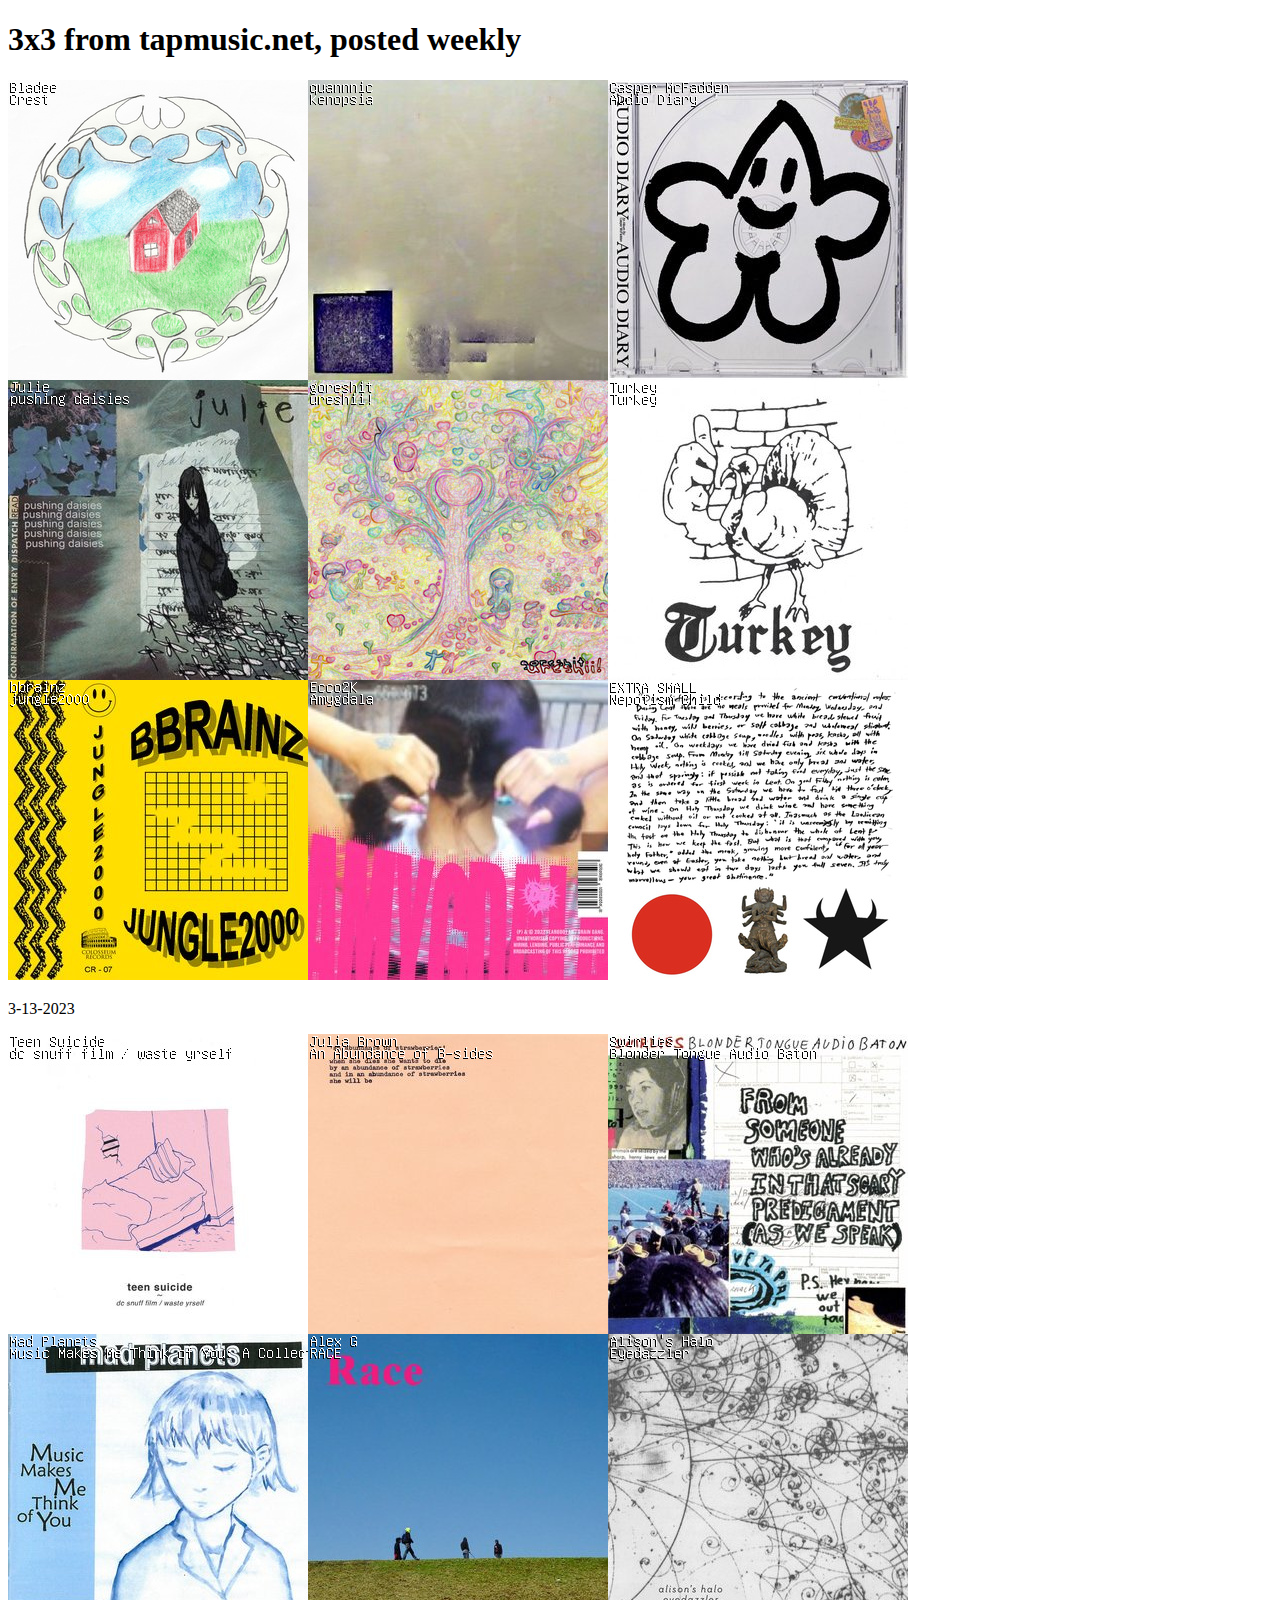
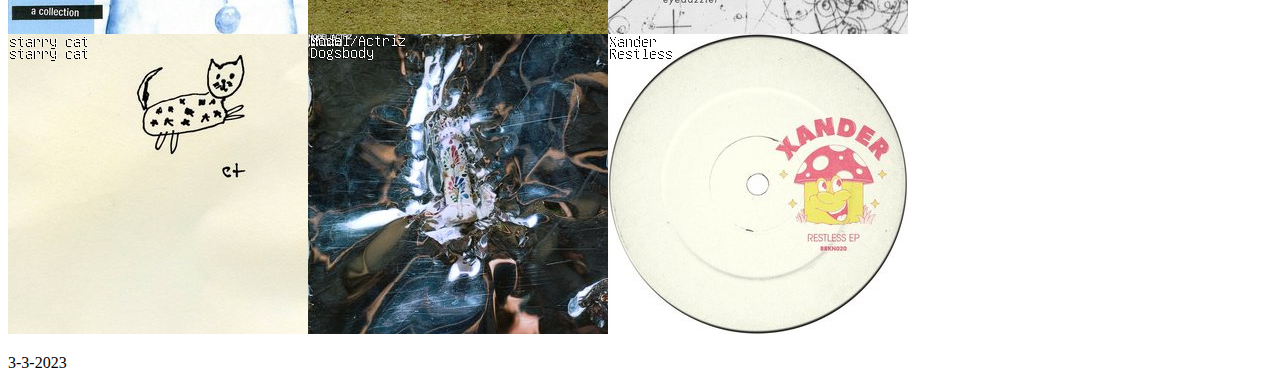
<file: archieve/3by3.html>
<!DOCTYPE html>
<html lang="en" >

<head>
    <meta charset="UTF-8">
    <meta http-equiv="X-UA-Compatible" content="IE=edge">
    <meta name="viewport" content="width=device-width, initial-scale=1.0">
    <title>art blog thing</title>
</head>
<h1 >
    3x3 from tapmusic.net, posted weekly
</h1>
<img src="src\3by3\31323.jpg"><p>3-13-2023</p>
<img src="src\3by3\3323.jpg"><p>3-3-2023</p>

</html>
</file>
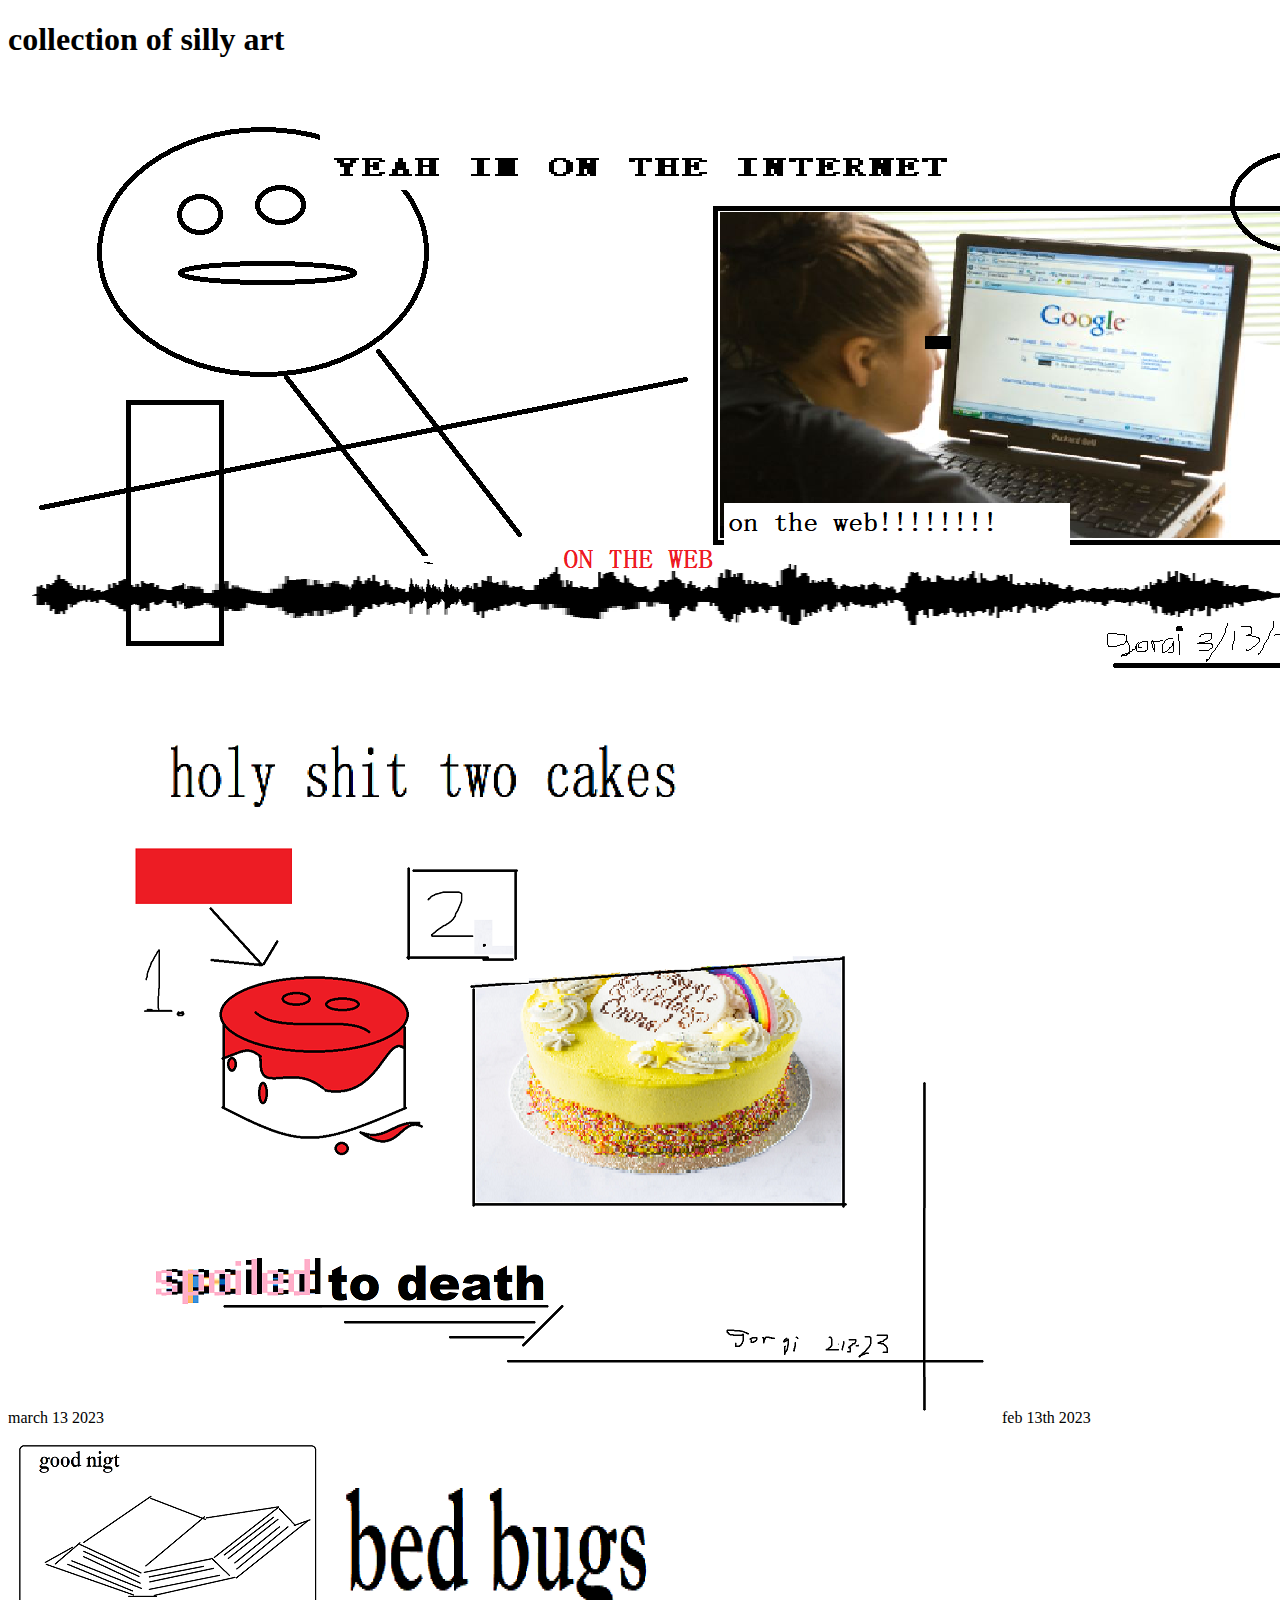
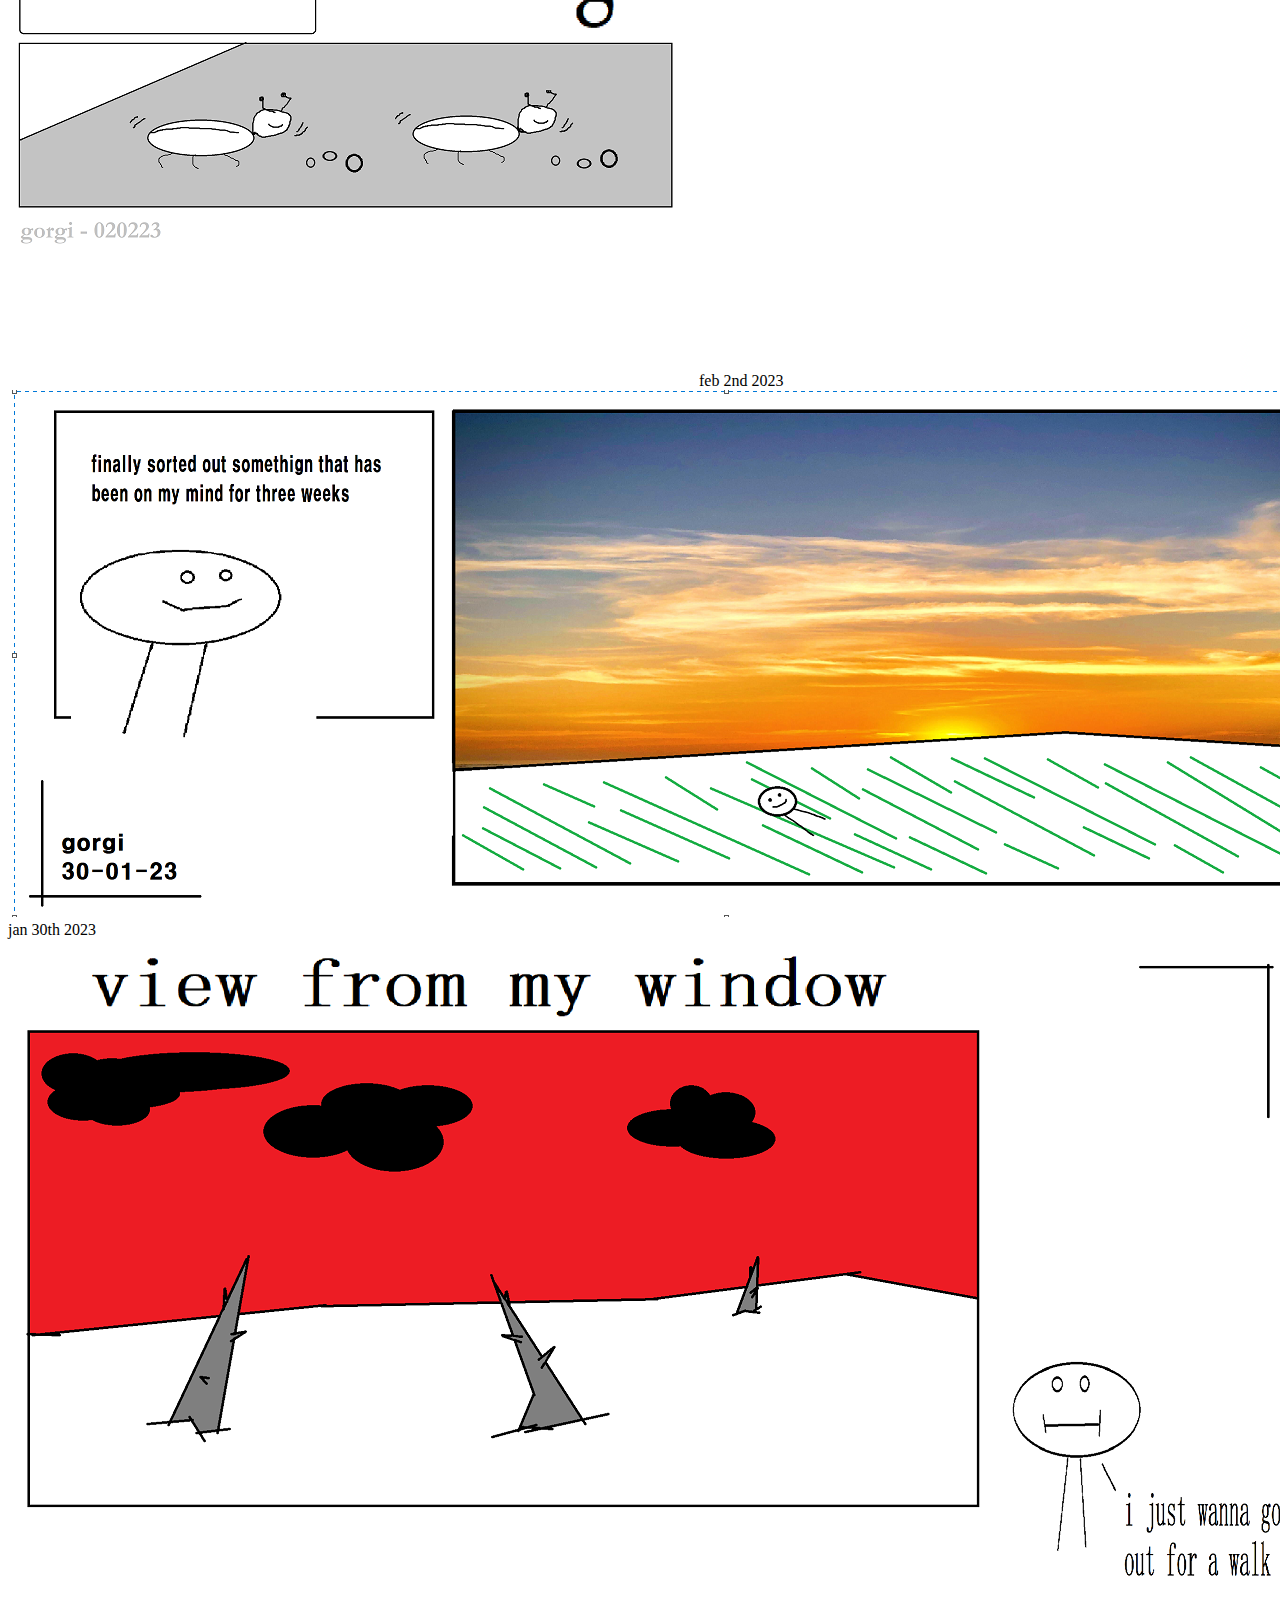
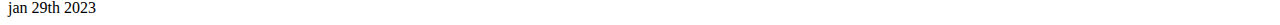
<file: archieve/artblog.html>
<!DOCTYPE html>
<html lang="en" >

<head>
    <meta charset="UTF-8">
    <meta http-equiv="X-UA-Compatible" content="IE=edge">
    <meta name="viewport" content="width=device-width, initial-scale=1.0">
    <title>art blog thing</title>
</head>
<h1 >
    collection of silly art
</h1>
<body><img src="src/artblog/31323.png"> march 13 2023</body>
<body><img src="src/artblog/two cakes.png"> feb 13th 2023</body>
<body><img src="src/artblog/bedbugs.png"> feb 2nd 2023</body>
<body><img src="src/artblog/jan 30.PNG"> jan 30th 2023</body>
<body><img src="src/artblog/snow.png"> jan 29th 2023</body>

</html>
</file>
<file: main.css>
body {
    text-align: center;
    font-size: 20px;
}
</file>
<file: atoumata/style.css>
html, body {
  margin: 0;
  padding: 0;
}

canvas {
  display: block;
}
</file>
<file: gorgi.css>
h1 {
    font-size: 5em; font-family: 'Allerta'
}
</file>
<file: rss.css>
body {
    font-family: 'Inconsolata', monospace;
    display: flex;
    margin: 0; 
}

pre {
    white-space: pre-wrap;    /* css-3 */
    white-space: -moz-pre-wrap; /* Mozilla, since 1999 */
    white-space: -pre-wrap;   /* Opera 4-6 */
    white-space: -o-pre-wrap;  /* Opera 7 */
    word-wrap: break-word;    /* Internet Explorer 5.5+ */
   }

section {
    width: 78%; 
    overflow-y: auto;
    overflow-x: hidden;
    font-size: 2vmin;
    word-wrap: break-word;
}

.upper{
    height: 95%;
}
.lower{
    height: 5%;
}
.sidenav {
    width: 22%;
    height: 100vh;
    overflow: hidden;
}

p1 {
    font-size: 5vmin;
    margin: 0; 
}

h1 {
    font-size: 2vmin;  
    margin: 0; 
}

img {
    width: 100%;
}

.date {
    display: inline-block;
    text-align: left;
    width: 60%;
    font-size: 4vmin;
}
.thing {
    display: inline-block;
    text-align: right;
    font-size: 4vmin;
    width: 40%;
}
</file>
